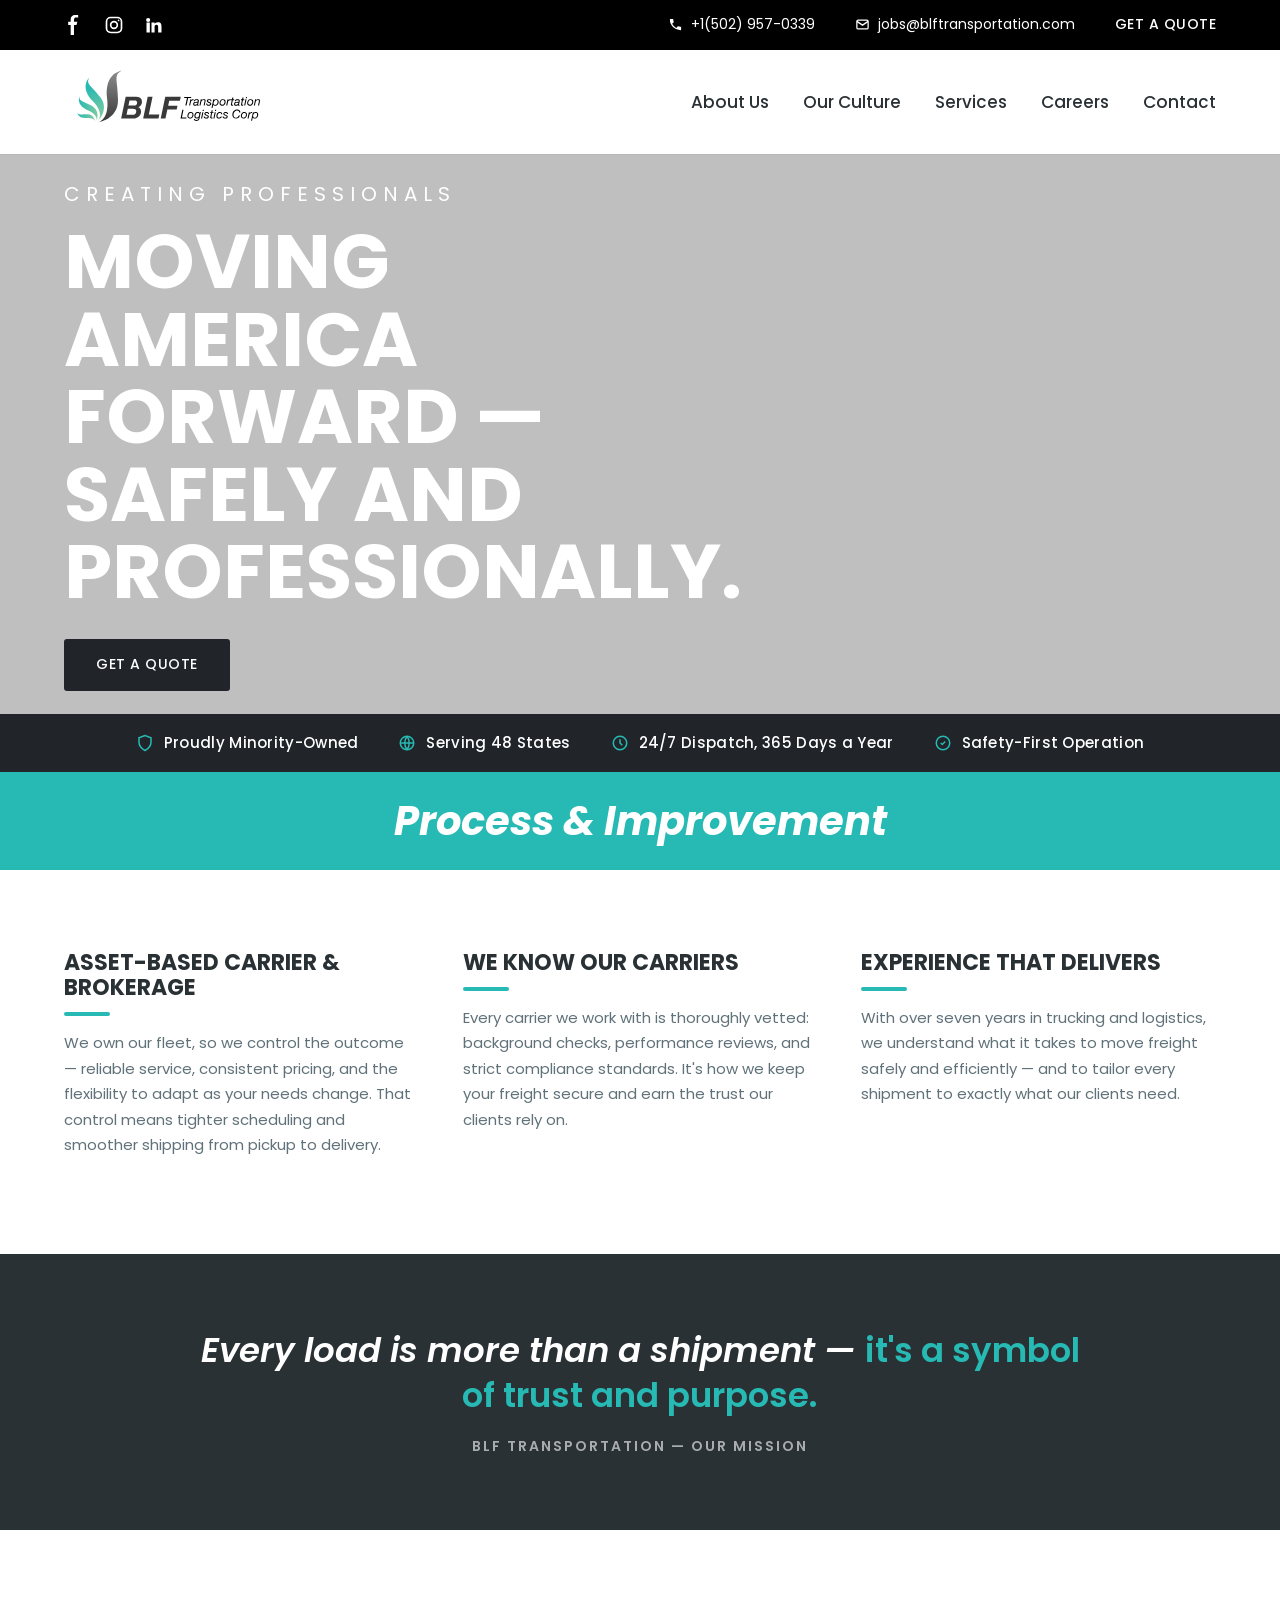
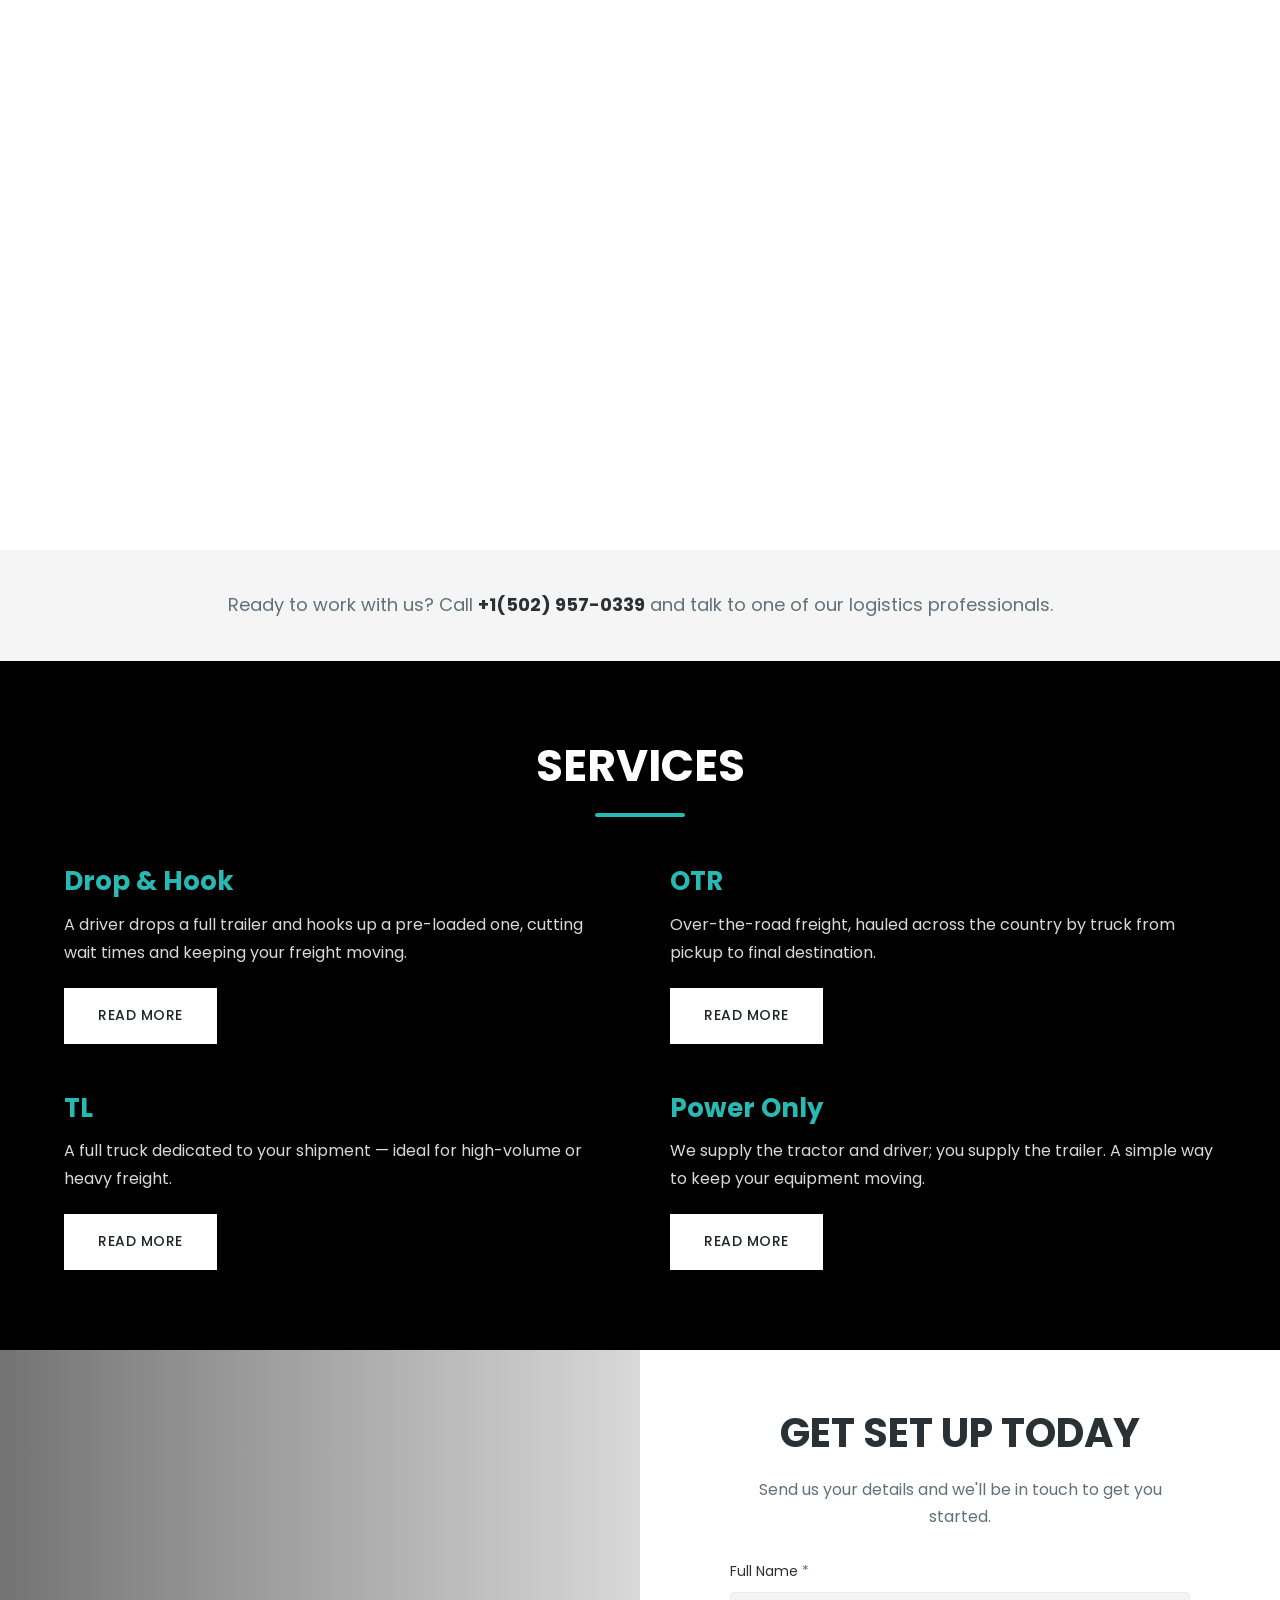
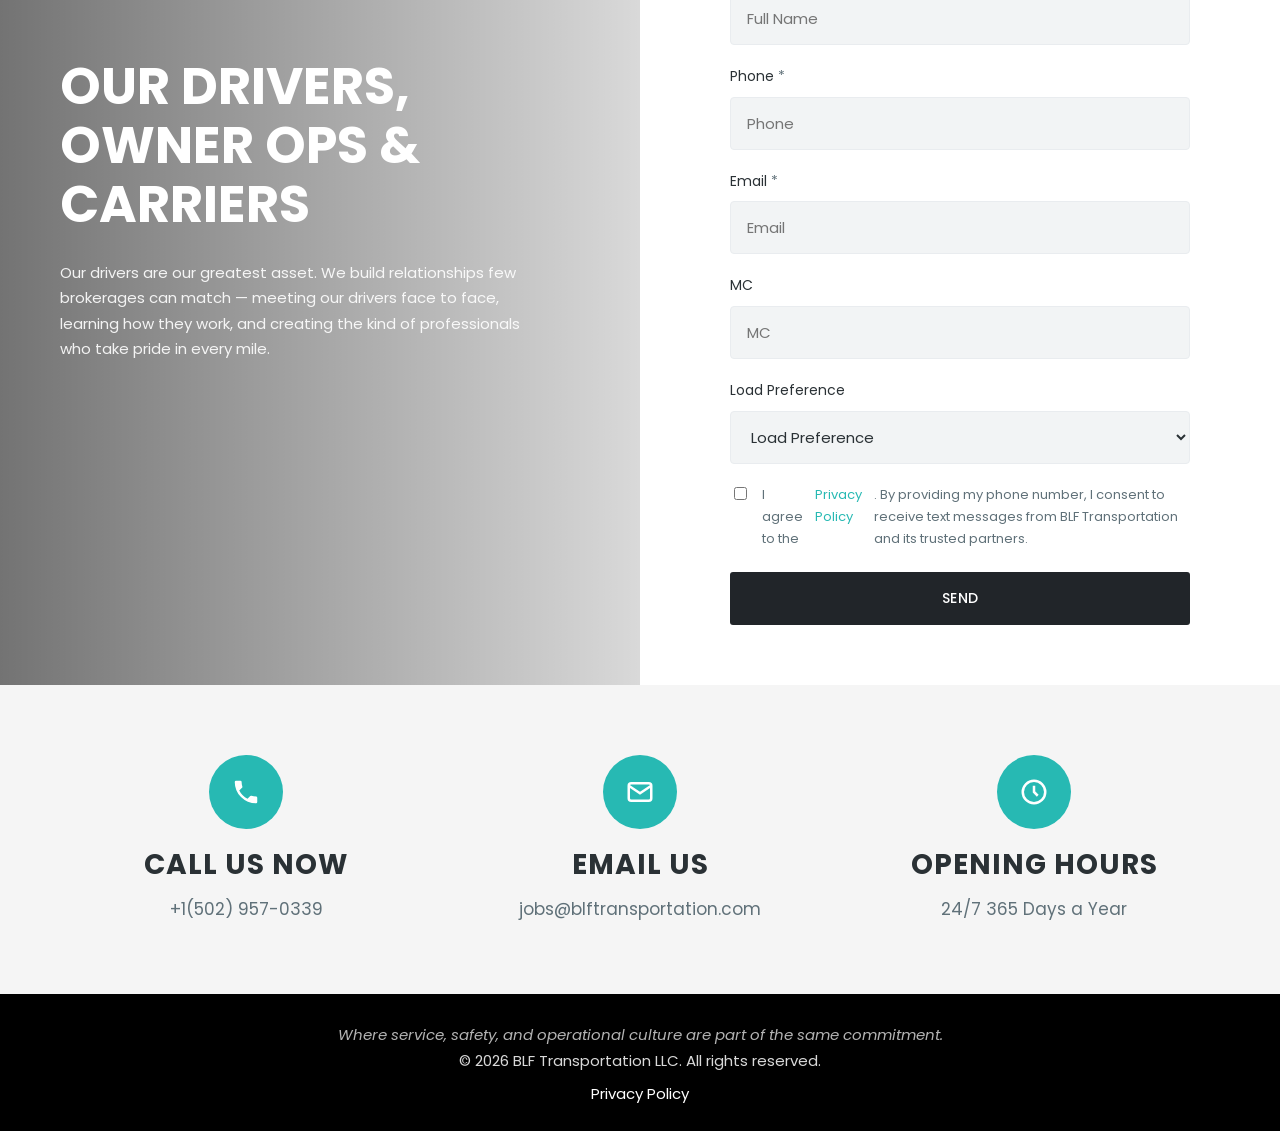
<file: index.html>
<!DOCTYPE html>
<html lang="en">
<head>
  <meta charset="UTF-8">
  <meta name="viewport" content="width=device-width, initial-scale=1.0">
  <title>BLF Transportation | Creating Professionals</title>
  <meta name="description" content="BLF Transportation Logistics Corp — asset-based carrier & brokerage committed to supporting America safely and professionally. 24/7, 365 days a year.">
  <link rel="preconnect" href="https://fonts.googleapis.com">
  <link rel="preconnect" href="https://fonts.gstatic.com" crossorigin>
  <link href="https://fonts.googleapis.com/css2?family=Poppins:ital,wght@0,400;0,500;0,600;0,700;0,800;1,700;1,800&family=Open+Sans:wght@400;500;600&display=swap" rel="stylesheet">
  <link rel="stylesheet" href="css/styles.css?v=3">
</head>
<body data-page="home">
  <div id="site-header"></div>

  <!-- HERO — photo re-hosted from client CDN; drop a local copy in /assets for production -->
  <section class="hero" style="background-image:url('https://images.leadconnectorhq.com/image/f_webp/q_80/r_1200/u_https://assets.cdn.filesafe.space/akLPiKr1YIqw6x20rRi6/media/627c2a4a666f3582ea0e481b.jpeg')">
    <div class="container">
      <div class="hero__inner">
        <span class="hero__eyebrow">Creating Professionals</span>
        <h1 class="hero__title">Moving America forward &mdash; safely and professionally.</h1>
        <a href="#quote" class="btn btn--primary">Get a Quote</a>
      </div>
    </div>
  </section>

  <!-- TRUST STRIP -->
  <div class="trust-strip">
    <div class="container">
      <span><svg viewBox="0 0 24 24" fill="none" stroke="currentColor" stroke-width="2"><path d="M12 2 4 5v6c0 5 3.4 8.6 8 11 4.6-2.4 8-6 8-11V5z"/></svg> Proudly Minority-Owned</span>
      <span><svg viewBox="0 0 24 24" fill="none" stroke="currentColor" stroke-width="2"><path d="M3 12h18M12 3a15 15 0 0 1 0 18M12 3a15 15 0 0 0 0 18"/><circle cx="12" cy="12" r="9"/></svg> Serving 48 States</span>
      <span><svg viewBox="0 0 24 24" fill="none" stroke="currentColor" stroke-width="2"><circle cx="12" cy="12" r="9"/><path d="M12 7v5l3 3"/></svg> 24/7 Dispatch, 365 Days a Year</span>
      <span><svg viewBox="0 0 24 24" fill="none" stroke="currentColor" stroke-width="2"><path d="m9 12 2 2 4-4"/><circle cx="12" cy="12" r="9"/></svg> Safety-First Operation</span>
    </div>
  </div>

  <div class="band"><h2>Process &amp; Improvement</h2></div>

  <section class="section">
    <div class="container">
      <div class="features">
        <div class="feature">
          <h3>Asset-Based Carrier &amp; Brokerage</h3>
          <p>We own our fleet, so we control the outcome &mdash; reliable service, consistent pricing, and the flexibility to adapt as your needs change. That control means tighter scheduling and smoother shipping from pickup to delivery.</p>
        </div>
        <div class="feature">
          <h3>We Know Our Carriers</h3>
          <p>Every carrier we work with is thoroughly vetted: background checks, performance reviews, and strict compliance standards. It's how we keep your freight secure and earn the trust our clients rely on.</p>
        </div>
        <div class="feature">
          <h3>Experience That Delivers</h3>
          <p>With over seven years in trucking and logistics, we understand what it takes to move freight safely and efficiently &mdash; and to tailor every shipment to exactly what our clients need.</p>
        </div>
      </div>
    </div>
  </section>

  <!-- PULL QUOTE -->
  <section class="quote">
    <blockquote>Every load is more than a shipment &mdash; <span>it's a symbol of trust and purpose.</span>
      <cite>BLF Transportation &mdash; Our Mission</cite>
    </blockquote>
  </section>

  <div class="imgband" style="background-image:url('https://images.leadconnectorhq.com/image/f_webp/q_80/r_1200/u_https://assets.cdn.filesafe.space/akLPiKr1YIqw6x20rRi6/media/626ad5af8528ac3718a0c915.jpeg')"></div>

  <div class="callline">
    Ready to work with us? Call <strong>+1(502) 957-0339</strong> and talk to one of our logistics professionals.
  </div>

  <section class="section section--dark">
    <div class="container">
      <div class="section-title"><h2>Services</h2><div class="rule"></div></div>
      <div class="svc-grid">
        <div class="svc"><h3>Drop &amp; Hook</h3><p>A driver drops a full trailer and hooks up a pre-loaded one, cutting wait times and keeping your freight moving.</p><a href="services.html" class="btn btn--light">Read More</a></div>
        <div class="svc"><h3>OTR</h3><p>Over-the-road freight, hauled across the country by truck from pickup to final destination.</p><a href="services.html" class="btn btn--light">Read More</a></div>
        <div class="svc"><h3>TL</h3><p>A full truck dedicated to your shipment &mdash; ideal for high-volume or heavy freight.</p><a href="services.html" class="btn btn--light">Read More</a></div>
        <div class="svc"><h3>Power Only</h3><p>We supply the tractor and driver; you supply the trailer. A simple way to keep your equipment moving.</p><a href="services.html" class="btn btn--light">Read More</a></div>
      </div>
    </div>
  </section>

  <section class="split" id="quote">
    <div class="split__media" style="background-image:url('https://images.leadconnectorhq.com/image/f_webp/q_80/r_1200/u_https://assets.cdn.filesafe.space/akLPiKr1YIqw6x20rRi6/media/626ad5af8528ac3718a0c915.jpeg')">
      <div class="split__media-inner">
        <h2>Our Drivers, Owner Ops &amp; Carriers</h2>
        <p>Our drivers are our greatest asset. We build relationships few brokerages can match &mdash; meeting our drivers face to face, learning how they work, and creating the kind of professionals who take pride in every mile.</p>
      </div>
    </div>
    <div class="split__form">
      <div class="split__form-inner form-card">
        <h2>Get Set Up Today</h2>
        <p>Send us your details and we'll be in touch to get you started.</p>
        <form data-blf-form>
          <div class="field"><label>Full Name <span class="req">*</span></label><input type="text" name="full_name" placeholder="Full Name" required></div>
          <div class="field"><label>Phone <span class="req">*</span></label><input type="tel" name="phone" placeholder="Phone" required></div>
          <div class="field"><label>Email <span class="req">*</span></label><input type="email" name="email" placeholder="Email" required></div>
          <div class="field"><label>MC</label><input type="text" name="mc" placeholder="MC"></div>
          <div class="field"><label>Load Preference</label>
            <select name="load_preference"><option value="">Load Preference</option><option>Dry Van</option><option>Reefer</option><option>Flatbed</option><option>Power Only</option></select>
          </div>
          <label class="consent"><input type="checkbox" required> I agree to the <a href="privacy-policy.html">Privacy Policy</a>. By providing my phone number, I consent to receive text messages from BLF Transportation and its trusted partners.</label>
          <button type="submit" class="btn btn--primary btn--block">Send</button>
        </form>
      </div>
    </div>
  </section>

  <div id="site-footer"></div>
  <script src="js/site.js?v=3"></script>
</body>
</html>
</file>
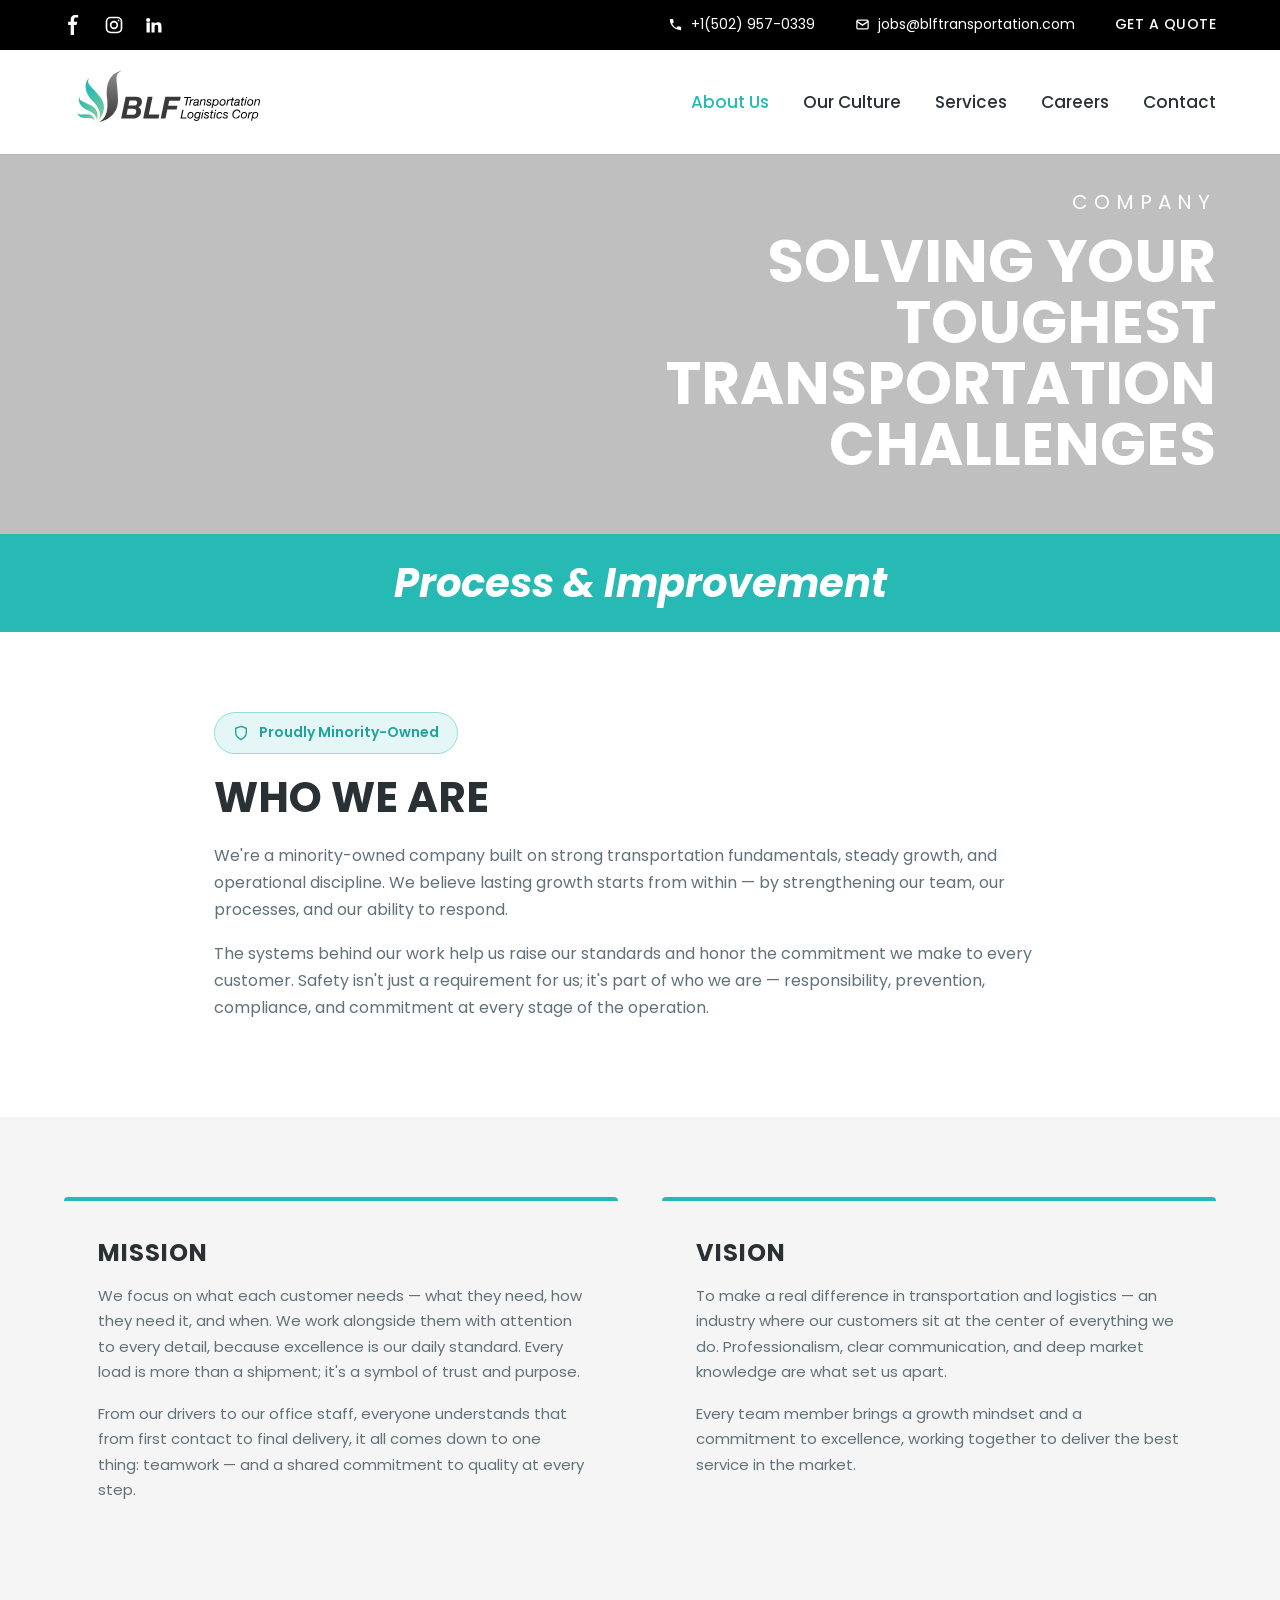
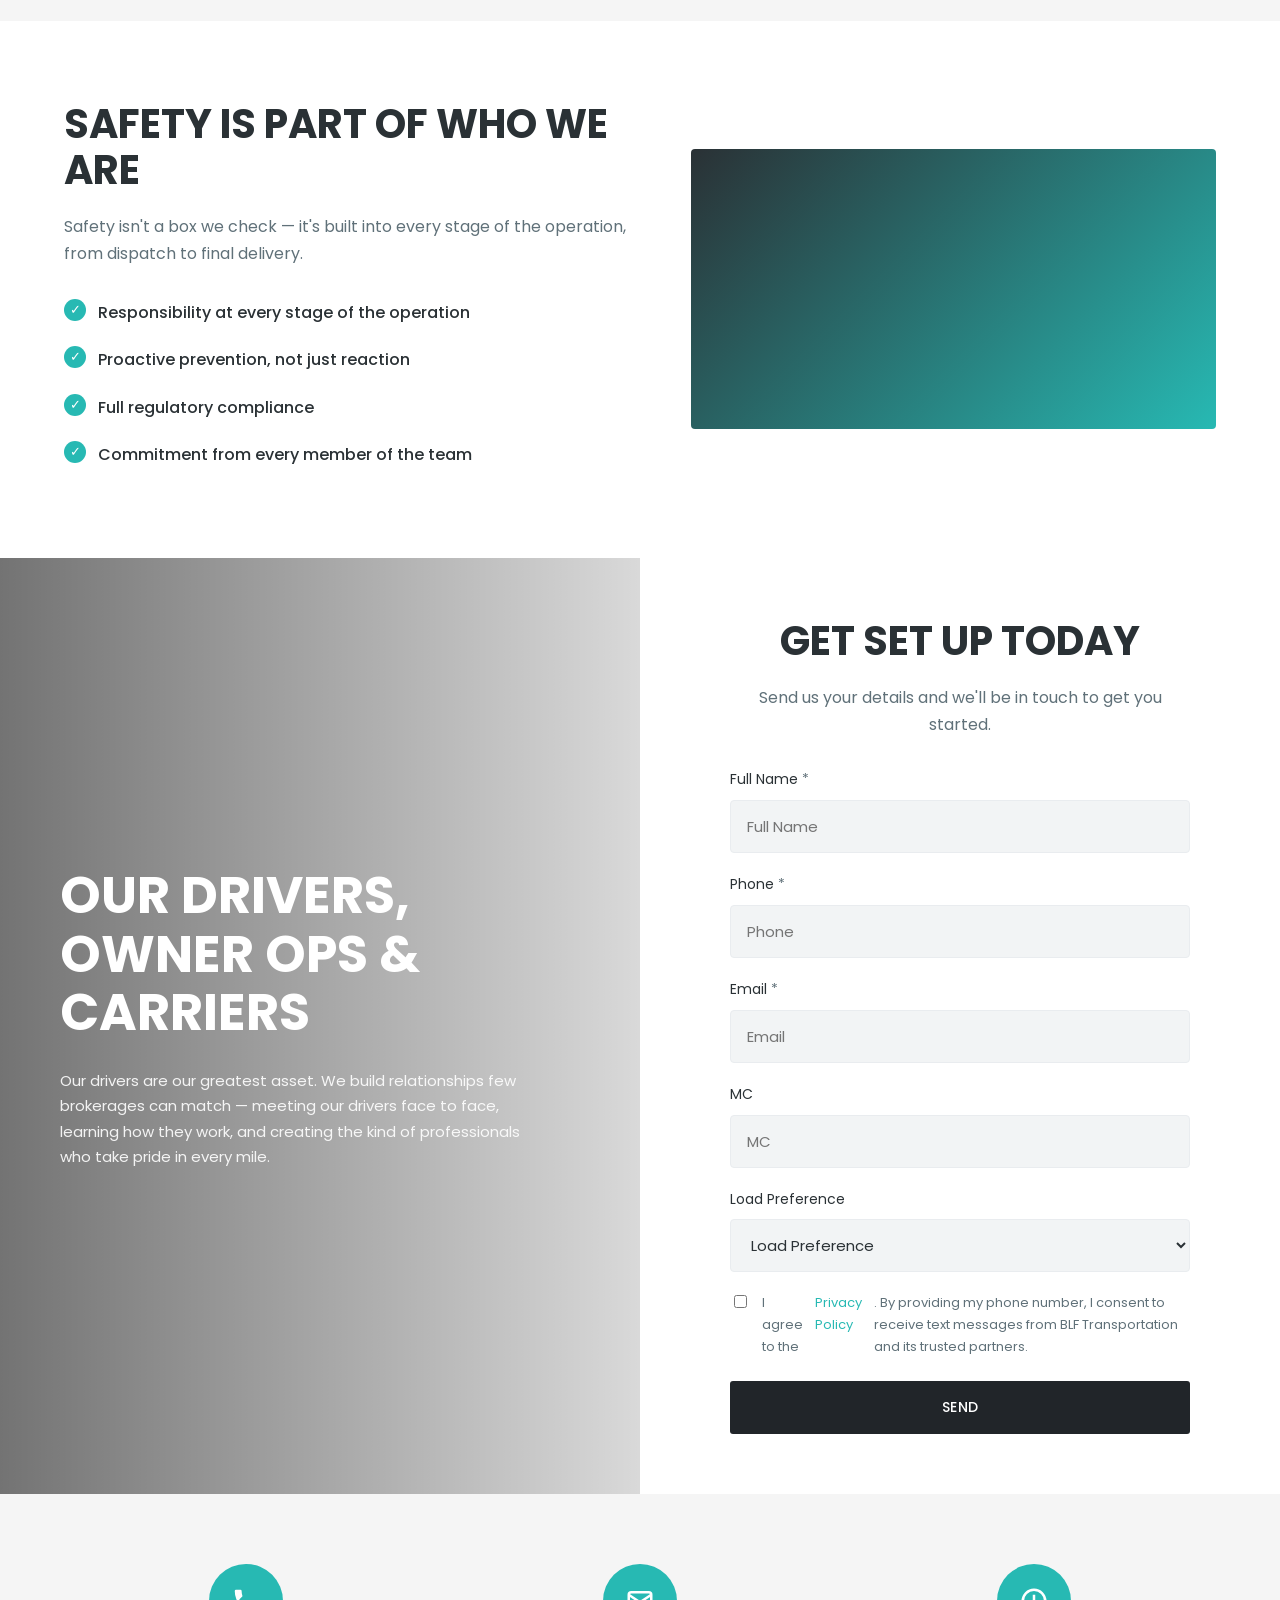
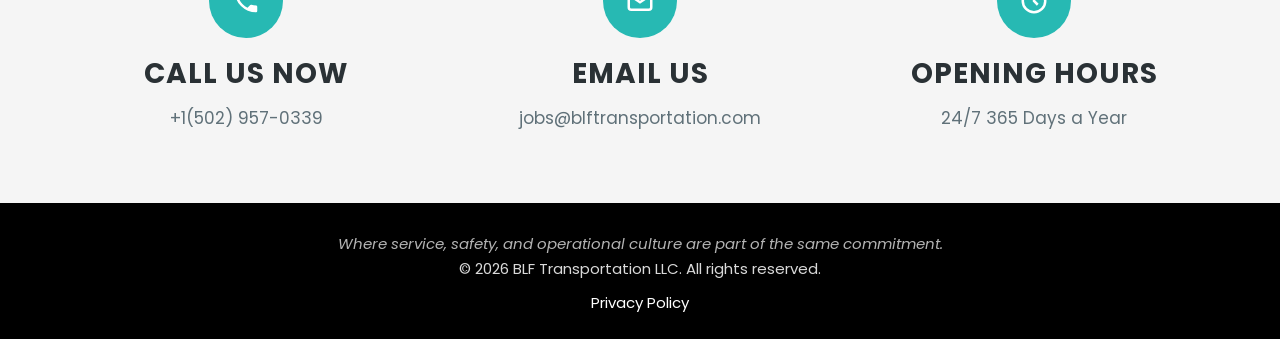
<file: about-us.html>
<!DOCTYPE html>
<html lang="en">
<head>
  <meta charset="UTF-8">
  <meta name="viewport" content="width=device-width, initial-scale=1.0">
  <title>About Us | BLF Transportation</title>
  <meta name="description" content="BLF Transportation Logistics Corp — established 2017 in Louisville, KY. Asset-based carrier serving 48 states with 25 power units and 60+ trailers.">
  <link rel="preconnect" href="https://fonts.googleapis.com">
  <link rel="preconnect" href="https://fonts.gstatic.com" crossorigin>
  <link href="https://fonts.googleapis.com/css2?family=Poppins:ital,wght@0,400;0,500;0,600;0,700;0,800;1,700;1,800&family=Open+Sans:wght@400;500;600&display=swap" rel="stylesheet">
  <link rel="stylesheet" href="css/styles.css?v=3">
</head>
<body data-page="about">
  <div id="site-header"></div>

  <section class="hero hero--sm hero--right" style="background-image:url('https://images.leadconnectorhq.com/image/f_webp/q_80/r_1200/u_https://assets.cdn.filesafe.space/akLPiKr1YIqw6x20rRi6/media/626ad5af8528ac3718a0c915.jpeg')">
    <div class="container"><div class="hero__inner">
      <span class="hero__eyebrow">Company</span>
      <h1 class="hero__title">Solving your toughest transportation challenges</h1>
    </div></div>
  </section>

  <div class="band"><h2>Process &amp; Improvement</h2></div>

  <!-- WHO WE ARE -->
  <section class="section">
    <div class="container" style="max-width:900px">
      <span class="badge"><svg viewBox="0 0 24 24" fill="none" stroke="currentColor" stroke-width="2"><path d="M12 2 4 5v6c0 5 3.4 8.6 8 11 4.6-2.4 8-6 8-11V5z"/></svg> Proudly Minority-Owned</span>
      <h2 style="text-transform:uppercase;font-weight:700;font-size:clamp(28px,3.5vw,42px);margin-bottom:20px">Who We Are</h2>
      <p>We're a minority-owned company built on strong transportation fundamentals, steady growth, and operational discipline. We believe lasting growth starts from within &mdash; by strengthening our team, our processes, and our ability to respond.</p>
      <p>The systems behind our work help us raise our standards and honor the commitment we make to every customer. Safety isn't just a requirement for us; it's part of who we are &mdash; responsibility, prevention, compliance, and commitment at every stage of the operation.</p>
    </div>
  </section>

  <!-- MISSION & VISION -->
  <section class="section section--grey">
    <div class="container">
      <div class="mv-grid">
        <div class="mv">
          <h3>Mission</h3>
          <p>We focus on what each customer needs &mdash; what they need, how they need it, and when. We work alongside them with attention to every detail, because excellence is our daily standard. Every load is more than a shipment; it's a symbol of trust and purpose.</p>
          <p>From our drivers to our office staff, everyone understands that from first contact to final delivery, it all comes down to one thing: teamwork &mdash; and a shared commitment to quality at every step.</p>
        </div>
        <div class="mv">
          <h3>Vision</h3>
          <p>To make a real difference in transportation and logistics &mdash; an industry where our customers sit at the center of everything we do. Professionalism, clear communication, and deep market knowledge are what set us apart.</p>
          <p>Every team member brings a growth mindset and a commitment to excellence, working together to deliver the best service in the market.</p>
        </div>
      </div>
    </div>
  </section>

  <!-- SAFETY CALLOUT -->
  <section class="section">
    <div class="container">
      <div class="safety">
        <div>
          <h2>Safety is part of who we are</h2>
          <p>Safety isn't a box we check &mdash; it's built into every stage of the operation, from dispatch to final delivery.</p>
          <ul class="safety__points">
            <li>Responsibility at every stage of the operation</li>
            <li>Proactive prevention, not just reaction</li>
            <li>Full regulatory compliance</li>
            <li>Commitment from every member of the team</li>
          </ul>
        </div>
        <div style="background:linear-gradient(135deg,#2A3135,#27b9b3);border-radius:4px;min-height:280px"></div>
      </div>
    </div>
  </section>

  <section class="split" id="quote">
    <div class="split__media" style="background-image:url('https://images.leadconnectorhq.com/image/f_webp/q_80/r_1200/u_https://assets.cdn.filesafe.space/akLPiKr1YIqw6x20rRi6/media/626ad5af8528ac3718a0c915.jpeg')">
      <div class="split__media-inner">
        <h2>Our Drivers, Owner Ops &amp; Carriers</h2>
        <p>Our drivers are our greatest asset. We build relationships few brokerages can match &mdash; meeting our drivers face to face, learning how they work, and creating the kind of professionals who take pride in every mile.</p>
      </div>
    </div>
    <div class="split__form">
      <div class="split__form-inner form-card">
        <h2>Get Set Up Today</h2>
        <p>Send us your details and we'll be in touch to get you started.</p>
        <form data-blf-form>
          <div class="field"><label>Full Name <span class="req">*</span></label><input type="text" name="full_name" placeholder="Full Name" required></div>
          <div class="field"><label>Phone <span class="req">*</span></label><input type="tel" name="phone" placeholder="Phone" required></div>
          <div class="field"><label>Email <span class="req">*</span></label><input type="email" name="email" placeholder="Email" required></div>
          <div class="field"><label>MC</label><input type="text" name="mc" placeholder="MC"></div>
          <div class="field"><label>Load Preference</label>
            <select name="load_preference"><option value="">Load Preference</option><option>Dry Van</option><option>Reefer</option><option>Flatbed</option><option>Power Only</option></select>
          </div>
          <label class="consent"><input type="checkbox" required> I agree to the <a href="privacy-policy.html">Privacy Policy</a>. By providing my phone number, I consent to receive text messages from BLF Transportation and its trusted partners.</label>
          <button type="submit" class="btn btn--primary btn--block">Send</button>
        </form>
      </div>
    </div>
  </section>

  <div id="site-footer"></div>
  <script src="js/site.js?v=3"></script>
</body>
</html>
</file>
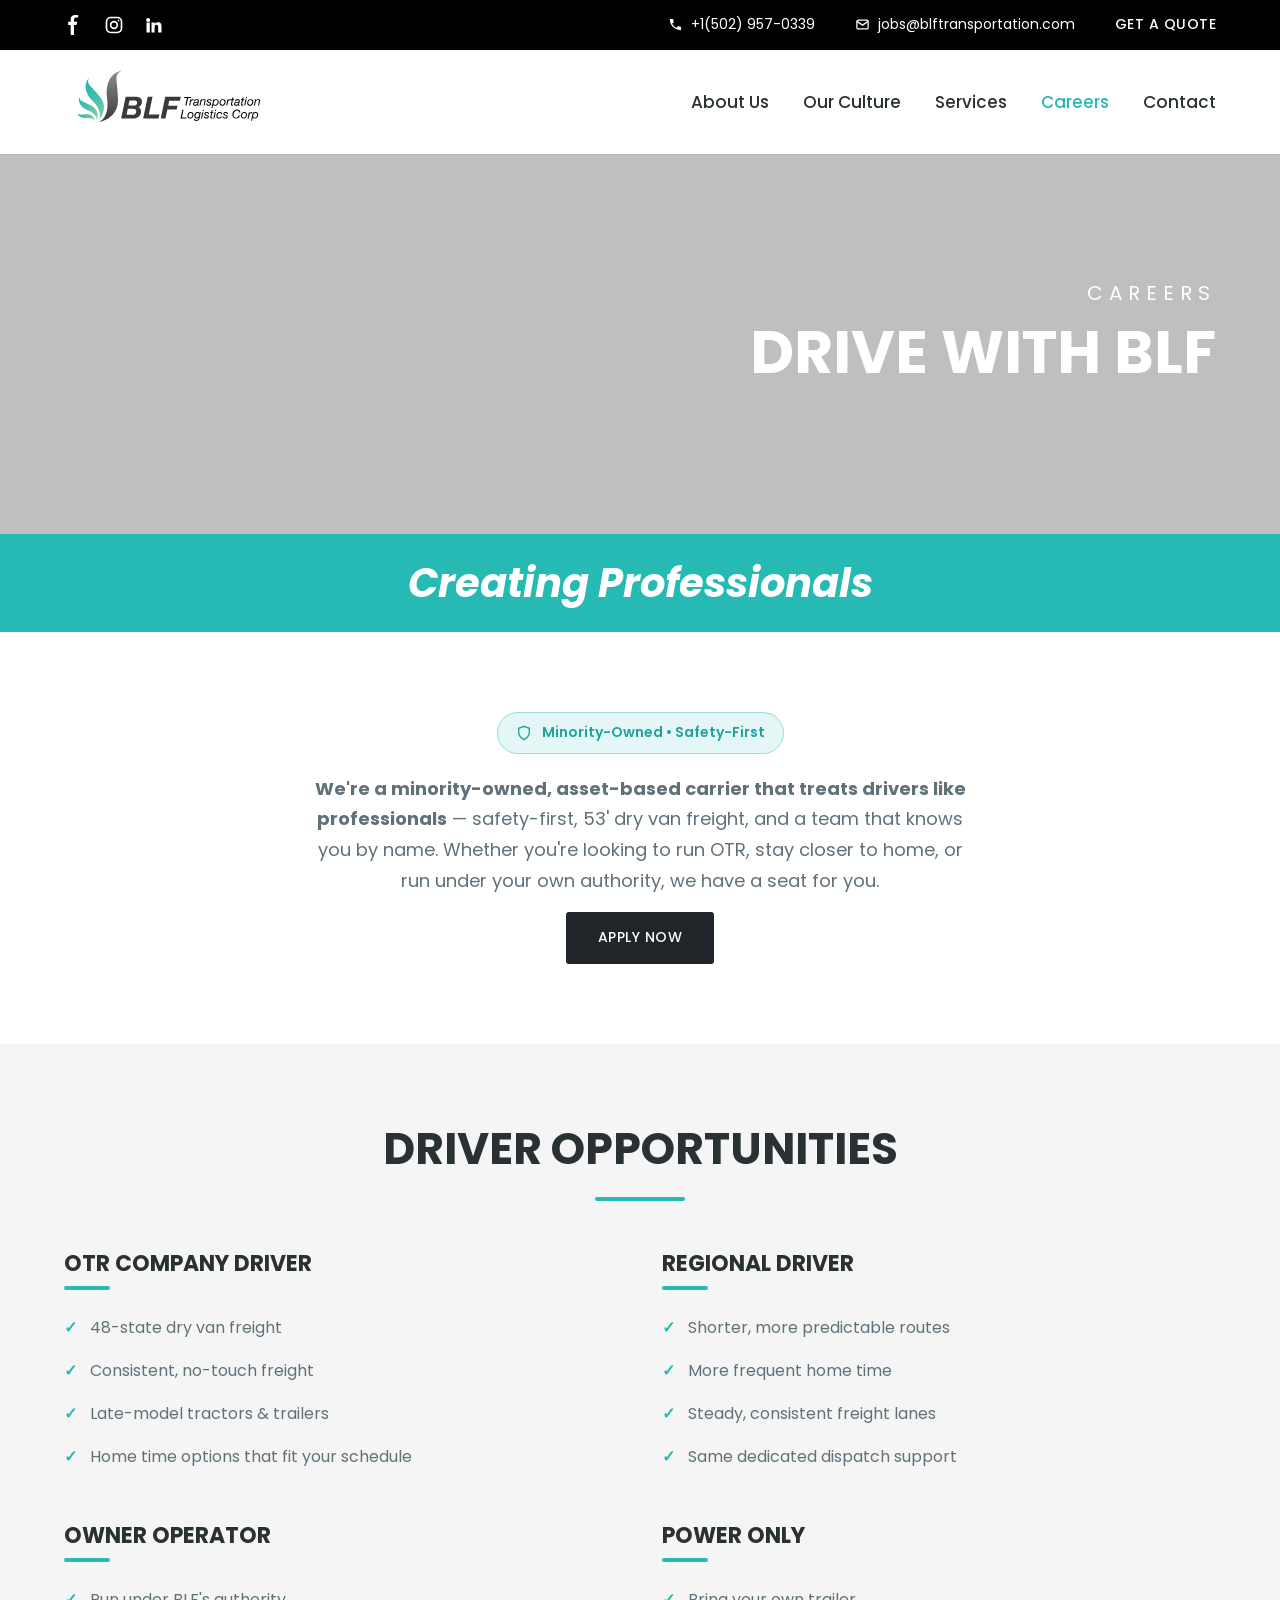
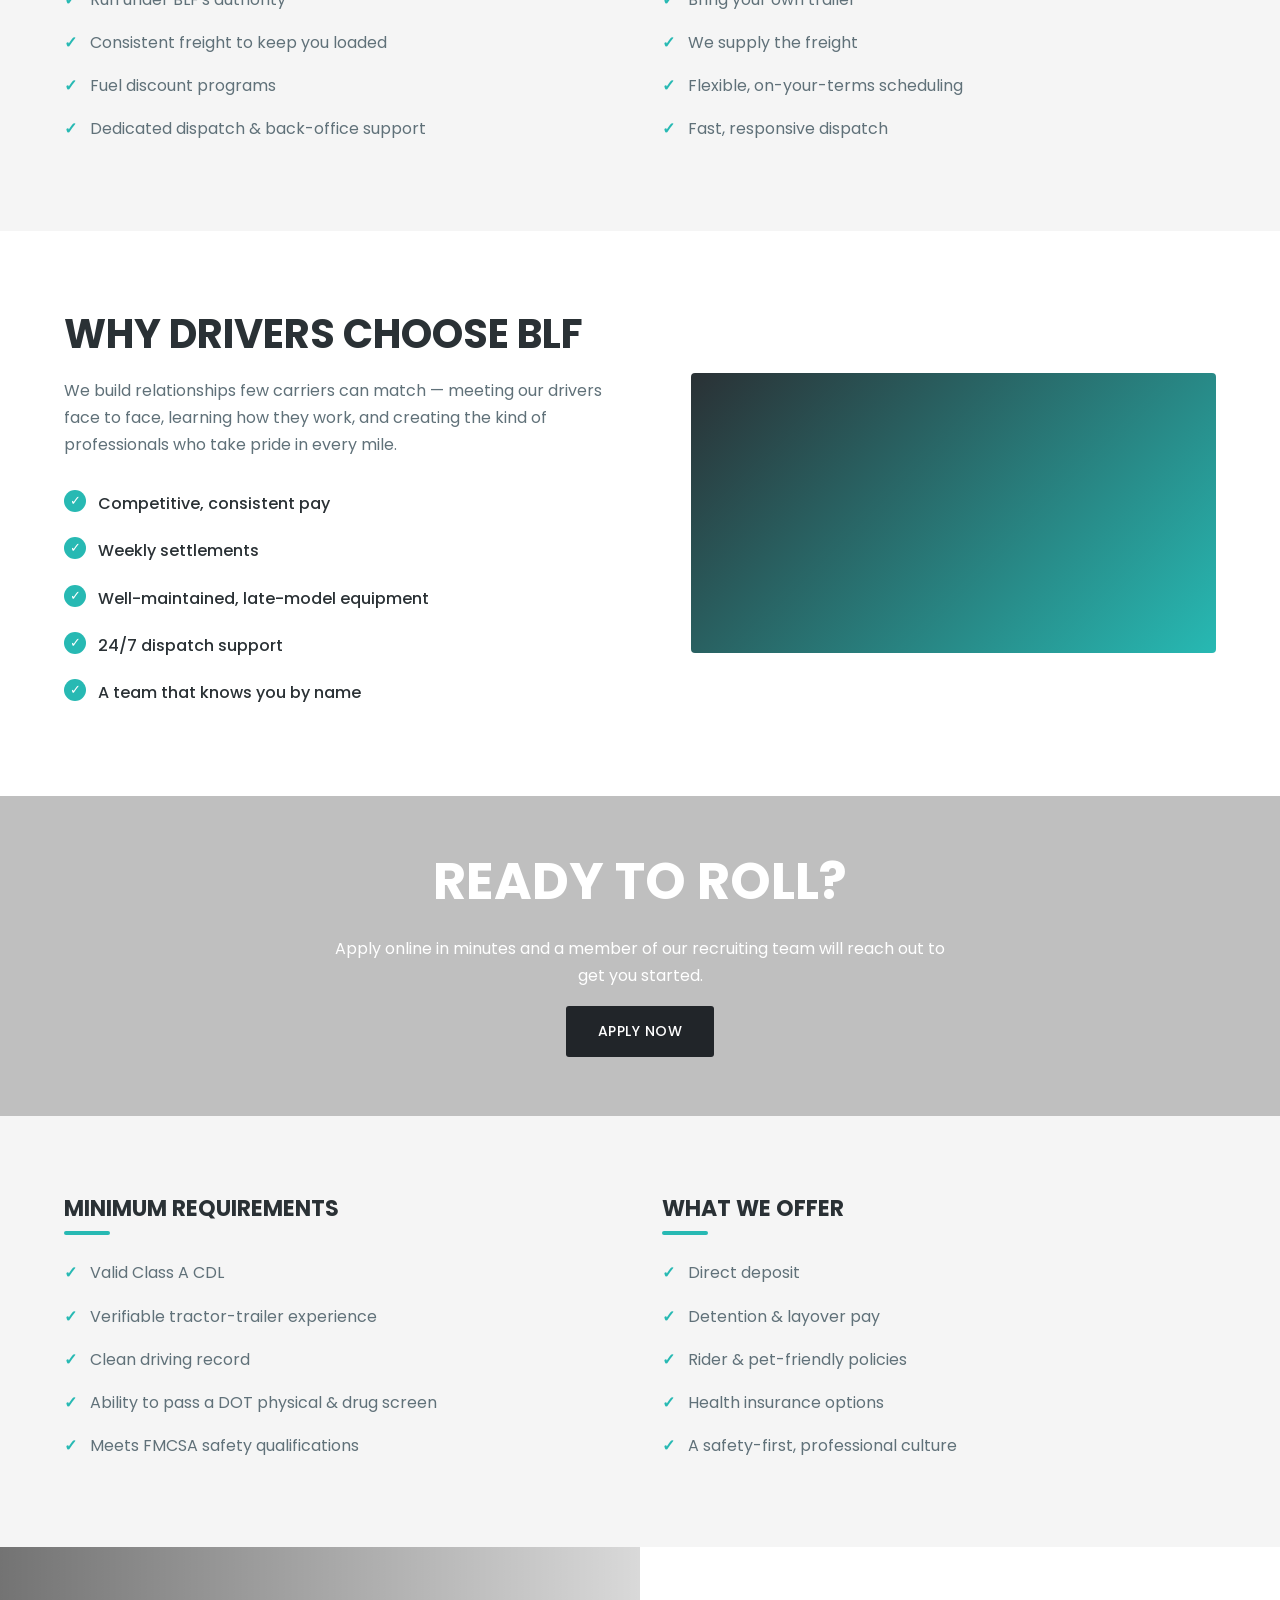
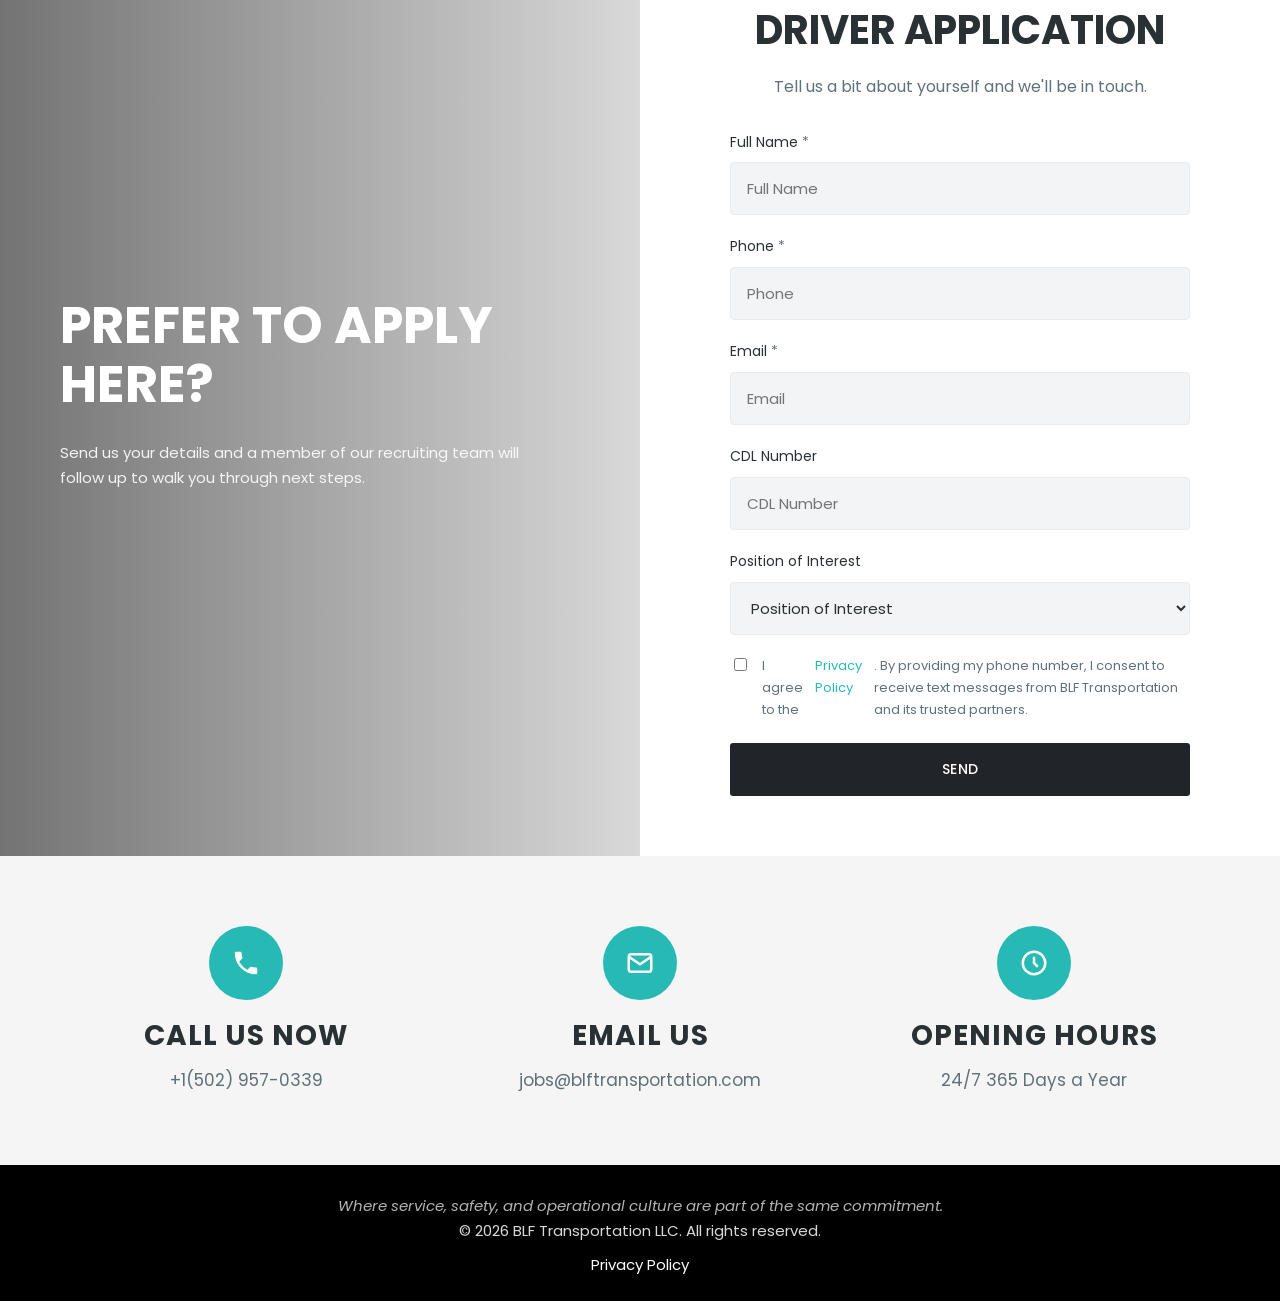
<file: careers.html>
<!DOCTYPE html>
<html lang="en">
<head>
  <meta charset="UTF-8">
  <meta name="viewport" content="width=device-width, initial-scale=1.0">
  <title>Careers | BLF Transportation</title>
  <meta name="description" content="Drive for BLF Transportation — a minority-owned, safety-first carrier hiring OTR, regional, owner operator and power only drivers. Apply now.">
  <link rel="preconnect" href="https://fonts.googleapis.com">
  <link rel="preconnect" href="https://fonts.gstatic.com" crossorigin>
  <link href="https://fonts.googleapis.com/css2?family=Poppins:ital,wght@0,400;0,500;0,600;0,700;0,800;1,700;1,800&family=Open+Sans:wght@400;500;600&display=swap" rel="stylesheet">
  <link rel="stylesheet" href="css/styles.css?v=3">
</head>
<body data-page="careers">
  <div id="site-header"></div>

  <section class="hero hero--sm hero--right" style="background-image:url('https://images.leadconnectorhq.com/image/f_webp/q_80/r_1200/u_https://assets.cdn.filesafe.space/akLPiKr1YIqw6x20rRi6/media/627c2a4a666f3582ea0e481b.jpeg')">
    <div class="container"><div class="hero__inner">
      <span class="hero__eyebrow">Careers</span>
      <h1 class="hero__title">Drive With BLF</h1>
    </div></div>
  </section>

  <div class="band"><h2>Creating Professionals</h2></div>

  <!-- INTRO -->
  <section class="section">
    <div class="container text-center" style="max-width:720px">
      <span class="badge"><svg viewBox="0 0 24 24" fill="none" stroke="currentColor" stroke-width="2"><path d="M12 2 4 5v6c0 5 3.4 8.6 8 11 4.6-2.4 8-6 8-11V5z"/></svg> Minority-Owned &bull; Safety-First</span>
      <p style="font-size:18px"><strong>We're a minority-owned, asset-based carrier that treats drivers like professionals</strong> &mdash; safety-first, 53' dry van freight, and a team that knows you by name. Whether you're looking to run OTR, stay closer to home, or run under your own authority, we have a seat for you.</p>
      <a href="https://intelliapp.driverapponline.com/c/blftransportation" target="_blank" rel="noopener" class="btn btn--primary">Apply Now</a>
    </div>
  </section>

  <!-- OPPORTUNITIES -->
  <section class="section section--grey">
    <div class="container">
      <div class="section-title"><h2>Driver Opportunities</h2><div class="rule"></div></div>
      <div class="cargo">
        <div>
          <h3>OTR Company Driver</h3>
          <ul>
            <li>48-state dry van freight</li>
            <li>Consistent, no-touch freight</li>
            <li>Late-model tractors &amp; trailers</li>
            <li>Home time options that fit your schedule</li>
          </ul>
        </div>
        <div>
          <h3>Regional Driver</h3>
          <ul>
            <li>Shorter, more predictable routes</li>
            <li>More frequent home time</li>
            <li>Steady, consistent freight lanes</li>
            <li>Same dedicated dispatch support</li>
          </ul>
        </div>
        <div>
          <h3>Owner Operator</h3>
          <ul>
            <li>Run under BLF's authority</li>
            <li>Consistent freight to keep you loaded</li>
            <li>Fuel discount programs</li>
            <li>Dedicated dispatch &amp; back-office support</li>
          </ul>
        </div>
        <div>
          <h3>Power Only</h3>
          <ul>
            <li>Bring your own trailer</li>
            <li>We supply the freight</li>
            <li>Flexible, on-your-terms scheduling</li>
            <li>Fast, responsive dispatch</li>
          </ul>
        </div>
      </div>
    </div>
  </section>

  <!-- WHY DRIVE WITH US -->
  <section class="section">
    <div class="container">
      <div class="safety">
        <div>
          <h2>Why Drivers Choose BLF</h2>
          <p>We build relationships few carriers can match &mdash; meeting our drivers face to face, learning how they work, and creating the kind of professionals who take pride in every mile.</p>
          <ul class="safety__points">
            <li>Competitive, consistent pay</li>
            <li>Weekly settlements</li>
            <li>Well-maintained, late-model equipment</li>
            <li>24/7 dispatch support</li>
            <li>A team that knows you by name</li>
          </ul>
        </div>
        <div style="background:linear-gradient(135deg,#2A3135,#27b9b3);border-radius:4px;min-height:280px"></div>
      </div>
    </div>
  </section>

  <!-- MID-PAGE CTA -->
  <section class="hero hero--sm" style="background-image:url('https://images.leadconnectorhq.com/image/f_webp/q_80/r_1200/u_https://assets.cdn.filesafe.space/akLPiKr1YIqw6x20rRi6/media/626ad5af8528ac3718a0c915.jpeg');min-height:320px">
    <div class="container text-center" style="width:100%">
      <div style="max-width:640px;margin:0 auto">
        <h2 class="hero__title" style="font-size:clamp(32px,4vw,52px)">Ready to Roll?</h2>
        <p style="color:#fff">Apply online in minutes and a member of our recruiting team will reach out to get you started.</p>
        <a href="https://intelliapp.driverapponline.com/c/blftransportation" target="_blank" rel="noopener" class="btn btn--primary">Apply Now</a>
      </div>
    </div>
  </section>

  <!-- REQUIREMENTS -->
  <section class="section section--grey">
    <div class="container">
      <div class="cargo">
        <div>
          <h3>Minimum Requirements</h3>
          <ul>
            <li>Valid Class A CDL</li>
            <li>Verifiable tractor-trailer experience</li>
            <li>Clean driving record</li>
            <li>Ability to pass a DOT physical &amp; drug screen</li>
            <li>Meets FMCSA safety qualifications</li>
          </ul>
        </div>
        <div>
          <h3>What We Offer</h3>
          <ul>
            <li>Direct deposit</li>
            <li>Detention &amp; layover pay</li>
            <li>Rider &amp; pet-friendly policies</li>
            <li>Health insurance options</li>
            <li>A safety-first, professional culture</li>
          </ul>
        </div>
      </div>
    </div>
  </section>

  <!-- APPLICATION FORM -->
  <section class="split" id="apply">
    <div class="split__media" style="background-image:url('https://images.leadconnectorhq.com/image/f_webp/q_80/r_1200/u_https://assets.cdn.filesafe.space/akLPiKr1YIqw6x20rRi6/media/626ad5af8528ac3718a0c915.jpeg')">
      <div class="split__media-inner">
        <h2>Prefer to Apply Here?</h2>
        <p>Send us your details and a member of our recruiting team will follow up to walk you through next steps.</p>
      </div>
    </div>
    <div class="split__form">
      <div class="split__form-inner form-card">
        <h2>Driver Application</h2>
        <p>Tell us a bit about yourself and we'll be in touch.</p>
        <form data-blf-form>
          <div class="field"><label>Full Name <span class="req">*</span></label><input type="text" name="full_name" placeholder="Full Name" required></div>
          <div class="field"><label>Phone <span class="req">*</span></label><input type="tel" name="phone" placeholder="Phone" required></div>
          <div class="field"><label>Email <span class="req">*</span></label><input type="email" name="email" placeholder="Email" required></div>
          <div class="field"><label>CDL Number</label><input type="text" name="cdl_number" placeholder="CDL Number"></div>
          <div class="field"><label>Position of Interest</label>
            <select name="position"><option value="">Position of Interest</option><option>OTR Company Driver</option><option>Regional Driver</option><option>Owner Operator</option><option>Power Only</option></select>
          </div>
          <label class="consent"><input type="checkbox" required> I agree to the <a href="privacy-policy.html">Privacy Policy</a>. By providing my phone number, I consent to receive text messages from BLF Transportation and its trusted partners.</label>
          <button type="submit" class="btn btn--primary btn--block">Send</button>
        </form>
      </div>
    </div>
  </section>

  <div id="site-footer"></div>
  <script src="js/site.js?v=3"></script>
</body>
</html>
</file>
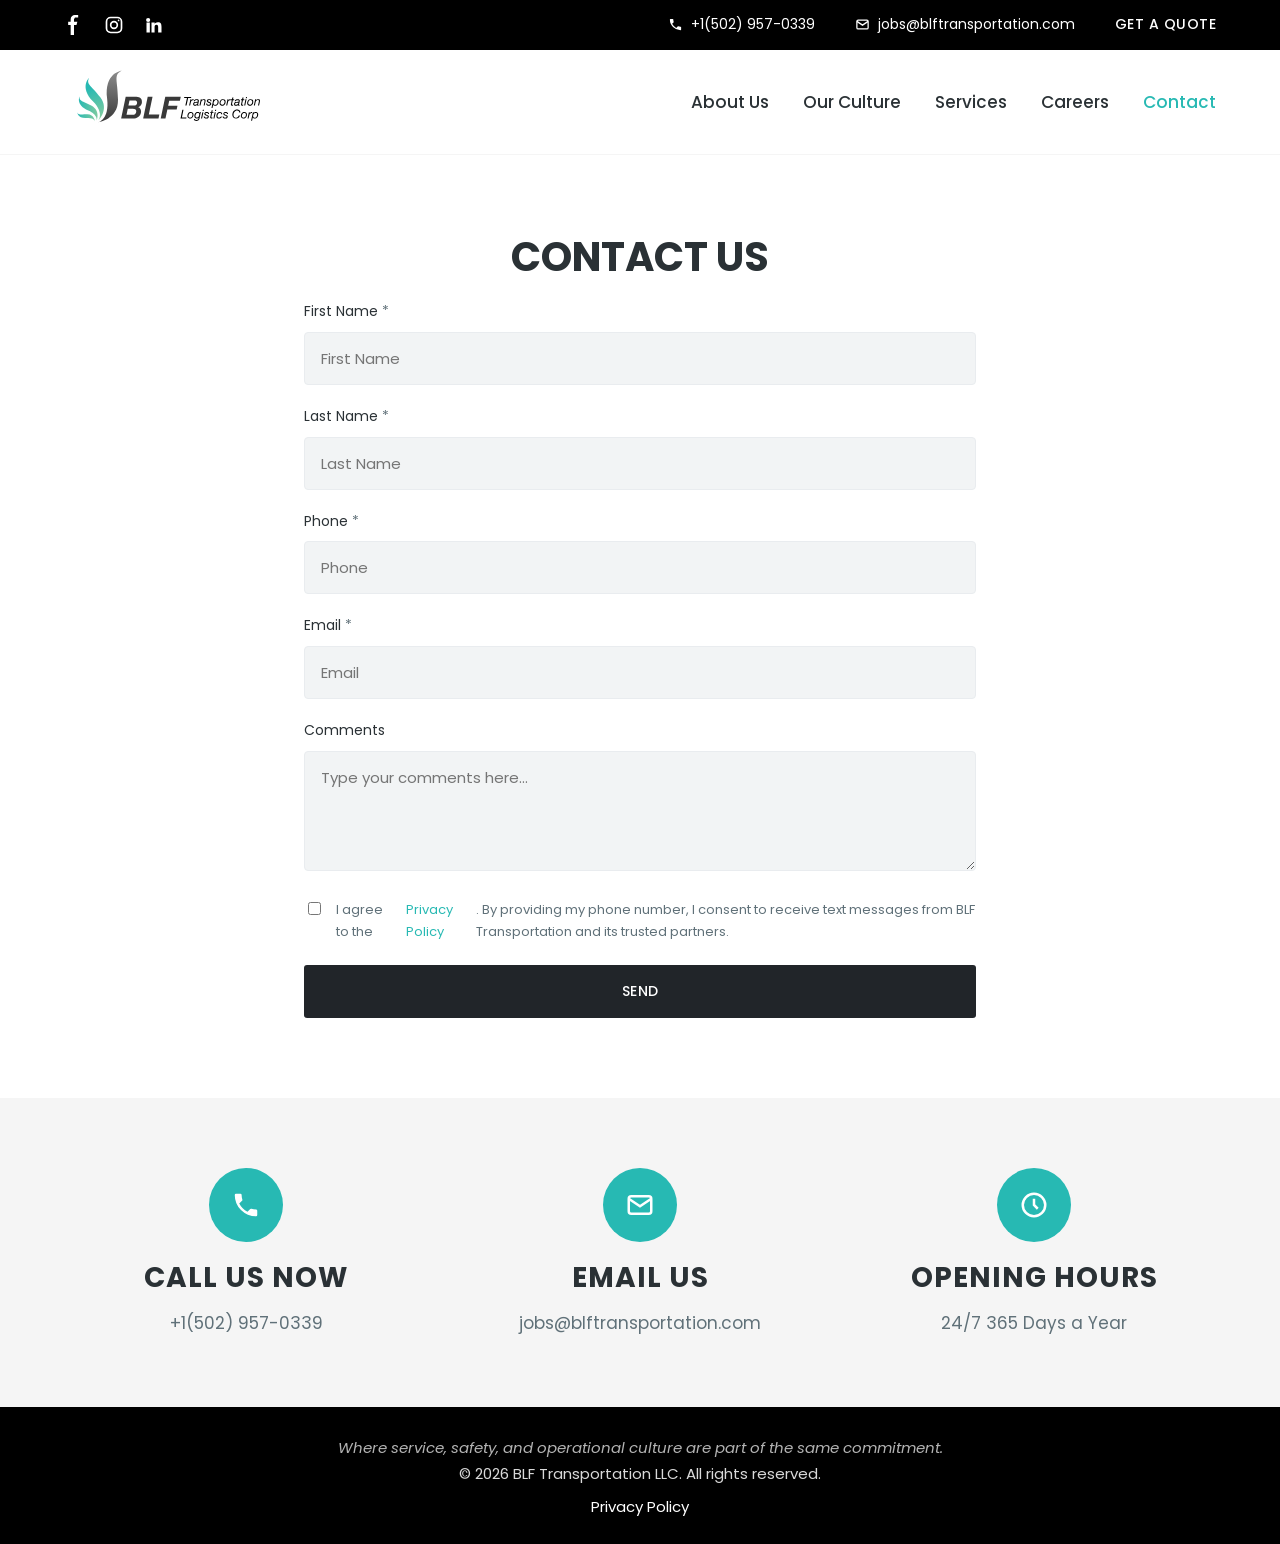
<file: contact.html>
<!DOCTYPE html>
<html lang="en">
<head>
  <meta charset="UTF-8">
  <meta name="viewport" content="width=device-width, initial-scale=1.0">
  <title>Contact Us | BLF Transportation</title>
  <meta name="description" content="Contact BLF Transportation Logistics Corp. Call +1(502) 957-0339 or email jobs@blftransportation.com. Available 24/7, 365 days a year.">
  <link rel="preconnect" href="https://fonts.googleapis.com">
  <link rel="preconnect" href="https://fonts.gstatic.com" crossorigin>
  <link href="https://fonts.googleapis.com/css2?family=Poppins:ital,wght@0,400;0,500;0,600;0,700;0,800;1,700;1,800&family=Open+Sans:wght@400;500;600&display=swap" rel="stylesheet">
  <link rel="stylesheet" href="css/styles.css?v=3">
</head>
<body data-page="contact">
  <div id="site-header"></div>

  <section class="section">
    <div class="container" style="max-width:720px">
      <div class="form-card">
        <h2>Contact Us</h2>
        <form data-blf-form>
          <div class="field"><label>First Name <span class="req">*</span></label><input type="text" name="first_name" placeholder="First Name" required></div>
          <div class="field"><label>Last Name <span class="req">*</span></label><input type="text" name="last_name" placeholder="Last Name" required></div>
          <div class="field"><label>Phone <span class="req">*</span></label><input type="tel" name="phone" placeholder="Phone" required></div>
          <div class="field"><label>Email <span class="req">*</span></label><input type="email" name="email" placeholder="Email" required></div>
          <div class="field"><label>Comments</label><textarea name="comments" placeholder="Type your comments here..."></textarea></div>
          <label class="consent"><input type="checkbox" required> I agree to the <a href="privacy-policy.html">Privacy Policy</a>. By providing my phone number, I consent to receive text messages from BLF Transportation and its trusted partners.</label>
          <button type="submit" class="btn btn--primary btn--block">Send</button>
        </form>
      </div>
    </div>
  </section>

  <div id="site-footer"></div>
  <script src="js/site.js?v=3"></script>
</body>
</html>
</file>
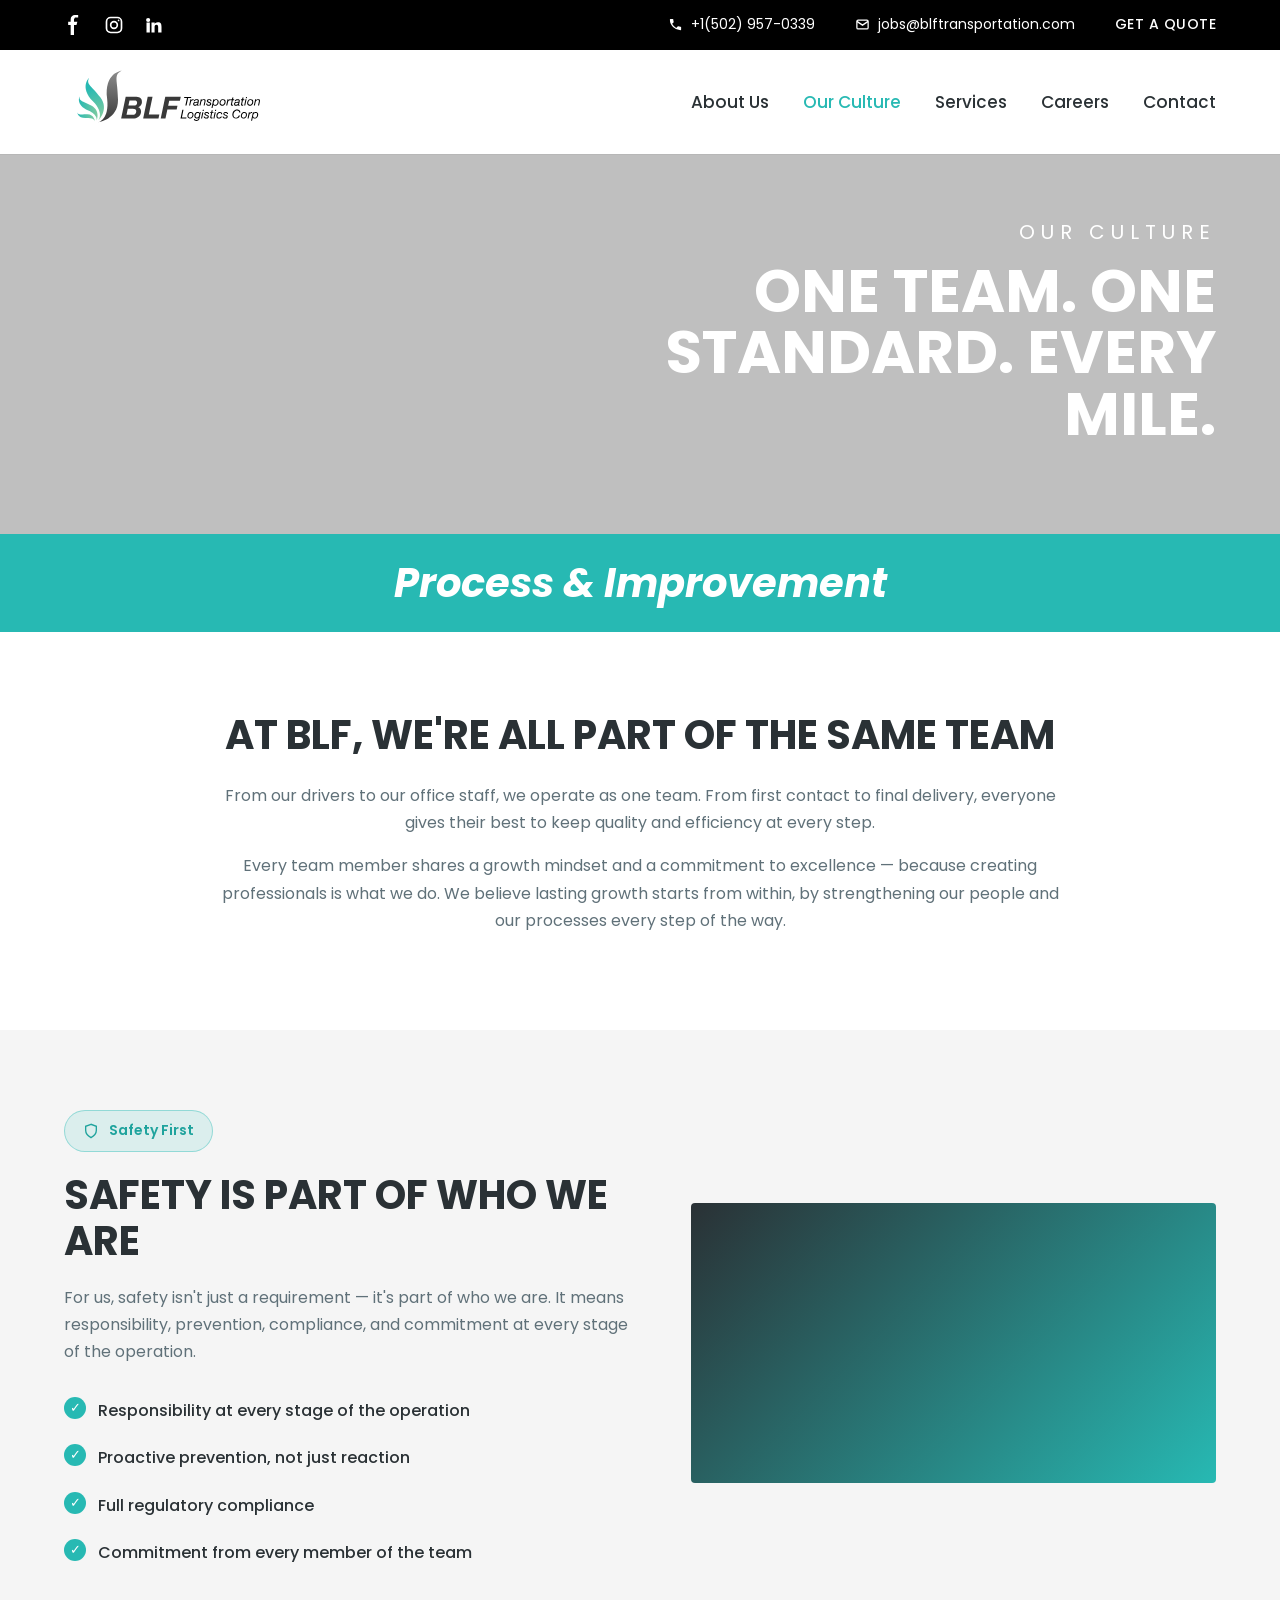
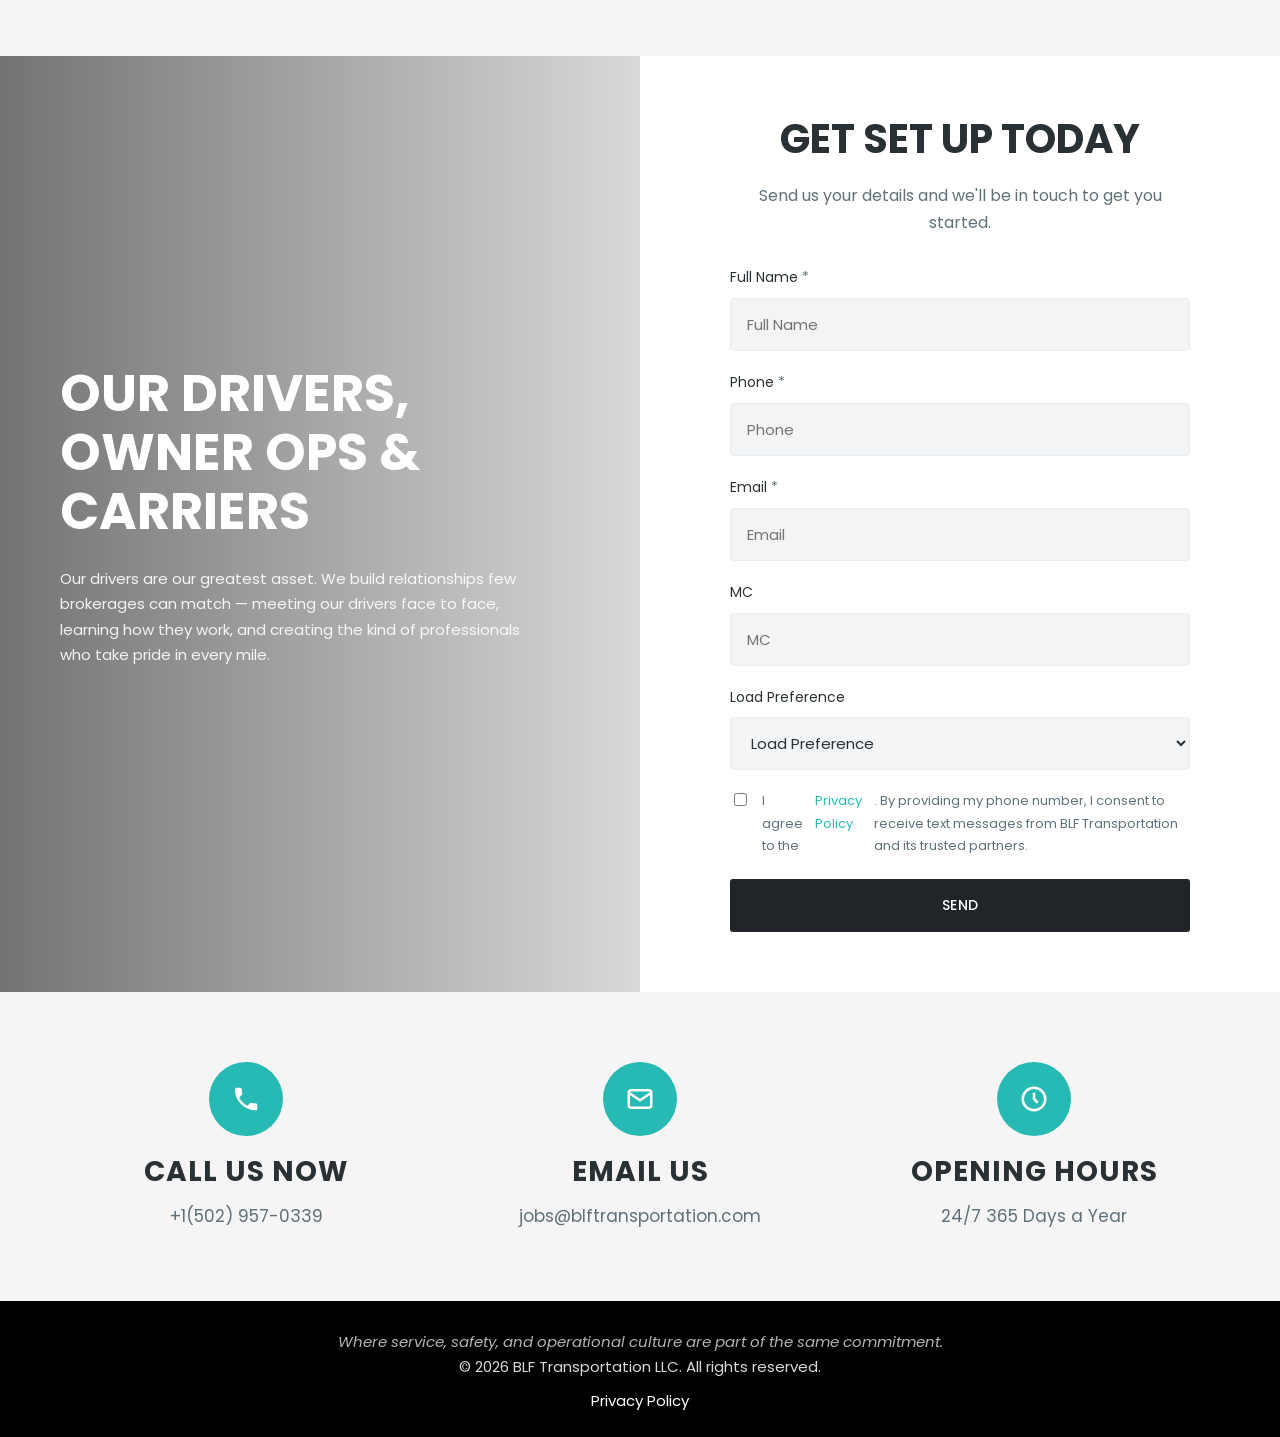
<file: our-culture.html>
<!DOCTYPE html>
<html lang="en">
<head>
  <meta charset="UTF-8">
  <meta name="viewport" content="width=device-width, initial-scale=1.0">
  <title>Our Culture | BLF Transportation</title>
  <meta name="description" content="At BLF Transportation, we're all part of the same team — one crew, one standard, and a safety-first culture built on responsibility and a growth mindset.">
  <link rel="preconnect" href="https://fonts.googleapis.com">
  <link rel="preconnect" href="https://fonts.gstatic.com" crossorigin>
  <link href="https://fonts.googleapis.com/css2?family=Poppins:ital,wght@0,400;0,500;0,600;0,700;0,800;1,700;1,800&family=Open+Sans:wght@400;500;600&display=swap" rel="stylesheet">
  <link rel="stylesheet" href="css/styles.css?v=3">
</head>
<body data-page="culture">
  <div id="site-header"></div>

  <section class="hero hero--sm hero--right" style="background-image:url('https://images.leadconnectorhq.com/image/f_webp/q_80/r_1200/u_https://assets.cdn.filesafe.space/akLPiKr1YIqw6x20rRi6/media/626ad5af8528ac3718a0c915.jpeg')">
    <div class="container"><div class="hero__inner">
      <span class="hero__eyebrow">Our Culture</span>
      <h1 class="hero__title">One team. One standard. Every mile.</h1>
    </div></div>
  </section>

  <div class="band"><h2>Process &amp; Improvement</h2></div>

  <section class="section">
    <div class="container" style="max-width:900px;text-align:center">
      <h2 style="text-transform:uppercase;font-weight:700;font-size:clamp(28px,3.5vw,40px);margin-bottom:24px">At BLF, we're all part of the same team</h2>
      <p>From our drivers to our office staff, we operate as one team. From first contact to final delivery, everyone gives their best to keep quality and efficiency at every step.</p>
      <p>Every team member shares a growth mindset and a commitment to excellence &mdash; because creating professionals is what we do. We believe lasting growth starts from within, by strengthening our people and our processes every step of the way.</p>
    </div>
  </section>

  <!-- SAFETY CULTURE -->
  <section class="section section--grey">
    <div class="container">
      <div class="safety">
        <div>
          <span class="badge"><svg viewBox="0 0 24 24" fill="none" stroke="currentColor" stroke-width="2"><path d="M12 2 4 5v6c0 5 3.4 8.6 8 11 4.6-2.4 8-6 8-11V5z"/></svg> Safety First</span>
          <h2>Safety is part of who we are</h2>
          <p>For us, safety isn't just a requirement &mdash; it's part of who we are. It means responsibility, prevention, compliance, and commitment at every stage of the operation.</p>
          <ul class="safety__points">
            <li>Responsibility at every stage of the operation</li>
            <li>Proactive prevention, not just reaction</li>
            <li>Full regulatory compliance</li>
            <li>Commitment from every member of the team</li>
          </ul>
        </div>
        <div style="background:linear-gradient(135deg,#2A3135,#27b9b3);border-radius:4px;min-height:280px"></div>
      </div>
    </div>
  </section>

  <section class="split" id="quote">
    <div class="split__media" style="background-image:url('https://images.leadconnectorhq.com/image/f_webp/q_80/r_1200/u_https://assets.cdn.filesafe.space/akLPiKr1YIqw6x20rRi6/media/626ad5af8528ac3718a0c915.jpeg')">
      <div class="split__media-inner">
        <h2>Our Drivers, Owner Ops &amp; Carriers</h2>
        <p>Our drivers are our greatest asset. We build relationships few brokerages can match &mdash; meeting our drivers face to face, learning how they work, and creating the kind of professionals who take pride in every mile.</p>
      </div>
    </div>
    <div class="split__form">
      <div class="split__form-inner form-card">
        <h2>Get Set Up Today</h2>
        <p>Send us your details and we'll be in touch to get you started.</p>
        <form data-blf-form>
          <div class="field"><label>Full Name <span class="req">*</span></label><input type="text" name="full_name" placeholder="Full Name" required></div>
          <div class="field"><label>Phone <span class="req">*</span></label><input type="tel" name="phone" placeholder="Phone" required></div>
          <div class="field"><label>Email <span class="req">*</span></label><input type="email" name="email" placeholder="Email" required></div>
          <div class="field"><label>MC</label><input type="text" name="mc" placeholder="MC"></div>
          <div class="field"><label>Load Preference</label>
            <select name="load_preference"><option value="">Load Preference</option><option>Dry Van</option><option>Reefer</option><option>Flatbed</option><option>Power Only</option></select>
          </div>
          <label class="consent"><input type="checkbox" required> I agree to the <a href="privacy-policy.html">Privacy Policy</a>. By providing my phone number, I consent to receive text messages from BLF Transportation and its trusted partners.</label>
          <button type="submit" class="btn btn--primary btn--block">Send</button>
        </form>
      </div>
    </div>
  </section>

  <div id="site-footer"></div>
  <script src="js/site.js?v=3"></script>
</body>
</html>
</file>
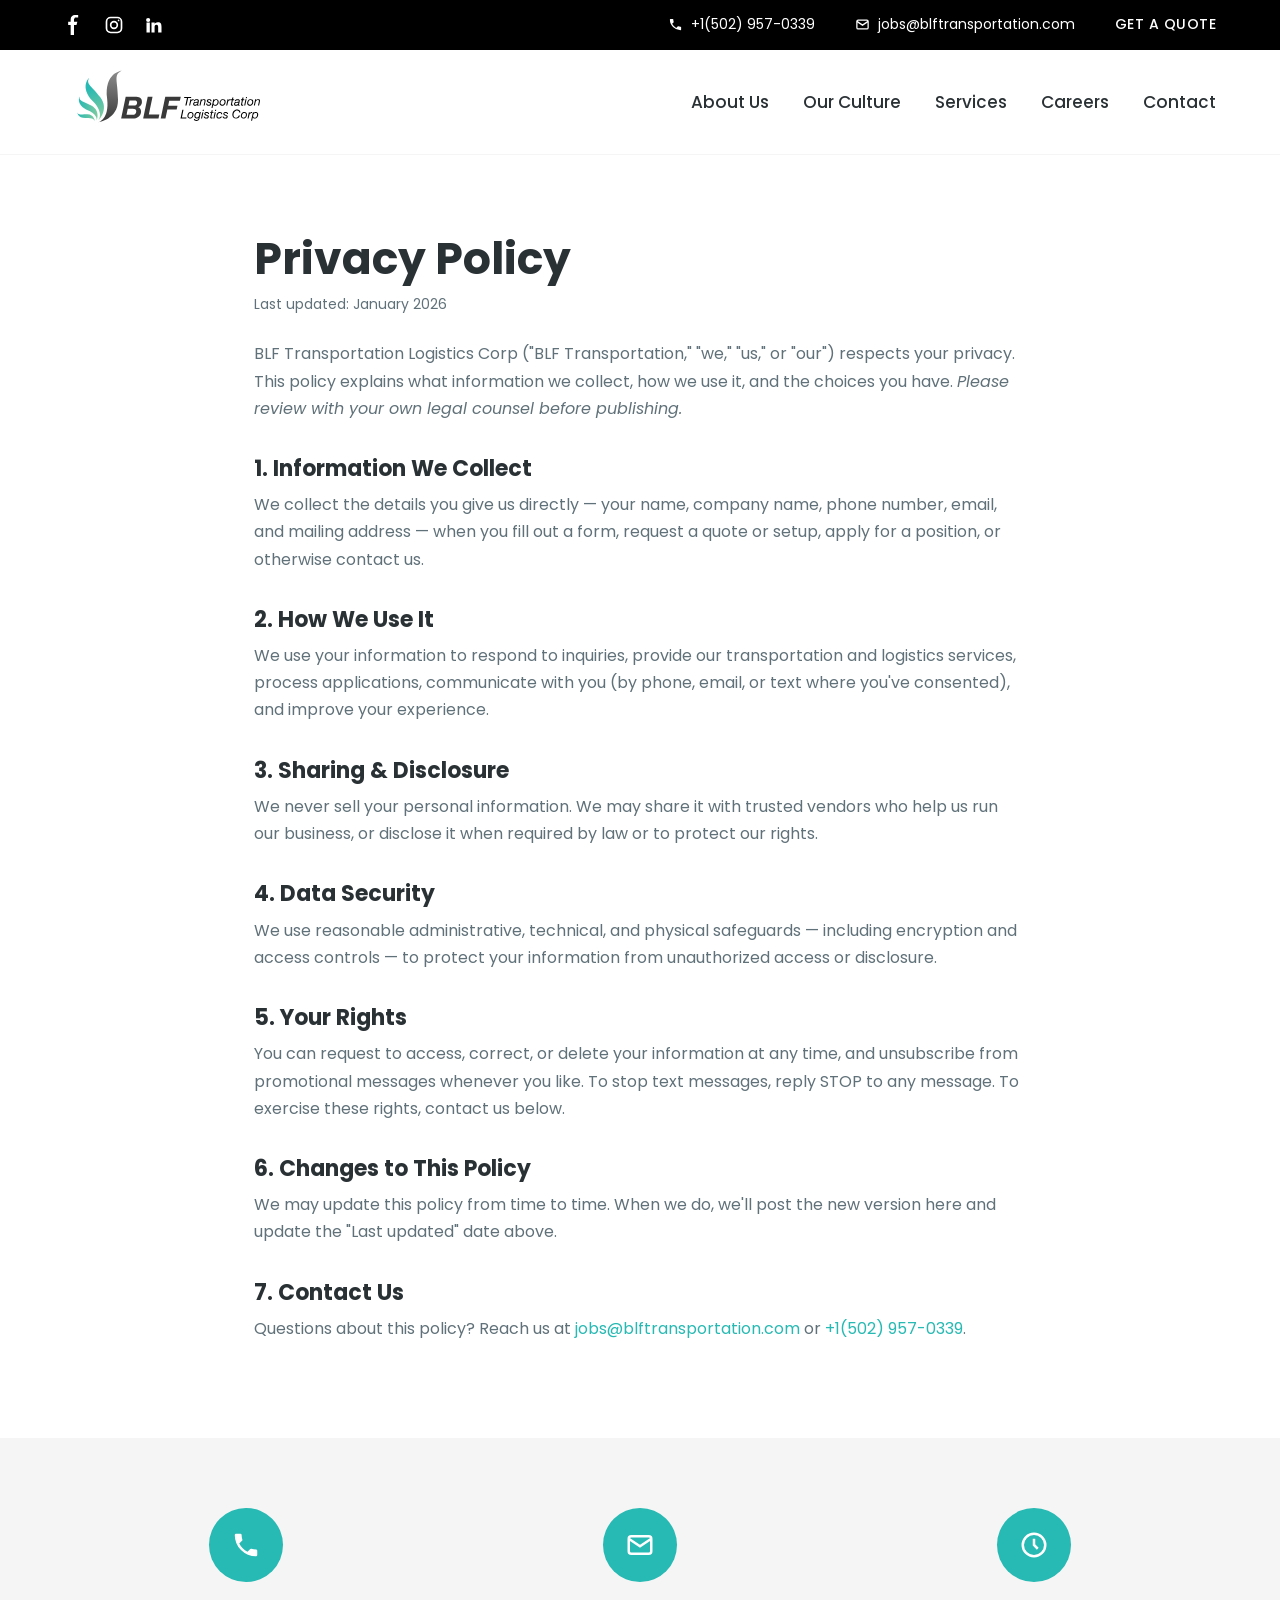
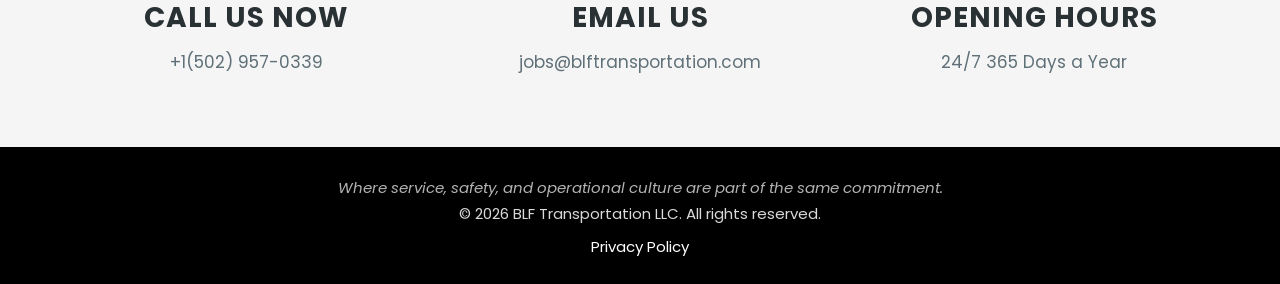
<file: privacy-policy.html>
<!DOCTYPE html>
<html lang="en">
<head>
  <meta charset="UTF-8">
  <meta name="viewport" content="width=device-width, initial-scale=1.0">
  <title>Privacy Policy | BLF Transportation</title>
  <meta name="description" content="BLF Transportation Logistics Corp privacy policy — how we collect, use, share and protect your contact information.">
  <link rel="preconnect" href="https://fonts.googleapis.com">
  <link rel="preconnect" href="https://fonts.gstatic.com" crossorigin>
  <link href="https://fonts.googleapis.com/css2?family=Poppins:ital,wght@0,400;0,500;0,600;0,700;0,800;1,700;1,800&family=Open+Sans:wght@400;500;600&display=swap" rel="stylesheet">
  <link rel="stylesheet" href="css/styles.css?v=3">
  <style>
    .legal { max-width: 820px; }
    .legal h1 { font-size: clamp(30px,4vw,44px); font-weight: 700; margin-bottom: 8px; }
    .legal h2 { font-size: 22px; font-weight: 700; margin: 34px 0 10px; }
    .legal .updated { color: var(--body); font-size: 14px; margin-bottom: 24px; }
  </style>
</head>
<body data-page="privacy">
  <div id="site-header"></div>

  <section class="section">
    <div class="container legal">
      <h1>Privacy Policy</h1>
      <p class="updated">Last updated: January 2026</p>
      <p>BLF Transportation Logistics Corp ("BLF Transportation," "we," "us," or "our") respects your privacy. This policy explains what information we collect, how we use it, and the choices you have. <em>Please review with your own legal counsel before publishing.</em></p>

      <h2>1. Information We Collect</h2>
      <p>We collect the details you give us directly — your name, company name, phone number, email, and mailing address — when you fill out a form, request a quote or setup, apply for a position, or otherwise contact us.</p>

      <h2>2. How We Use It</h2>
      <p>We use your information to respond to inquiries, provide our transportation and logistics services, process applications, communicate with you (by phone, email, or text where you've consented), and improve your experience.</p>

      <h2>3. Sharing &amp; Disclosure</h2>
      <p>We never sell your personal information. We may share it with trusted vendors who help us run our business, or disclose it when required by law or to protect our rights.</p>

      <h2>4. Data Security</h2>
      <p>We use reasonable administrative, technical, and physical safeguards — including encryption and access controls — to protect your information from unauthorized access or disclosure.</p>

      <h2>5. Your Rights</h2>
      <p>You can request to access, correct, or delete your information at any time, and unsubscribe from promotional messages whenever you like. To stop text messages, reply STOP to any message. To exercise these rights, contact us below.</p>

      <h2>6. Changes to This Policy</h2>
      <p>We may update this policy from time to time. When we do, we'll post the new version here and update the "Last updated" date above.</p>

      <h2>7. Contact Us</h2>
      <p>Questions about this policy? Reach us at <a href="mailto:jobs@blftransportation.com">jobs@blftransportation.com</a> or <a href="tel:+15029570339">+1(502) 957-0339</a>.</p>
    </div>
  </section>

  <div id="site-footer"></div>
  <script src="js/site.js?v=3"></script>
</body>
</html>
</file>
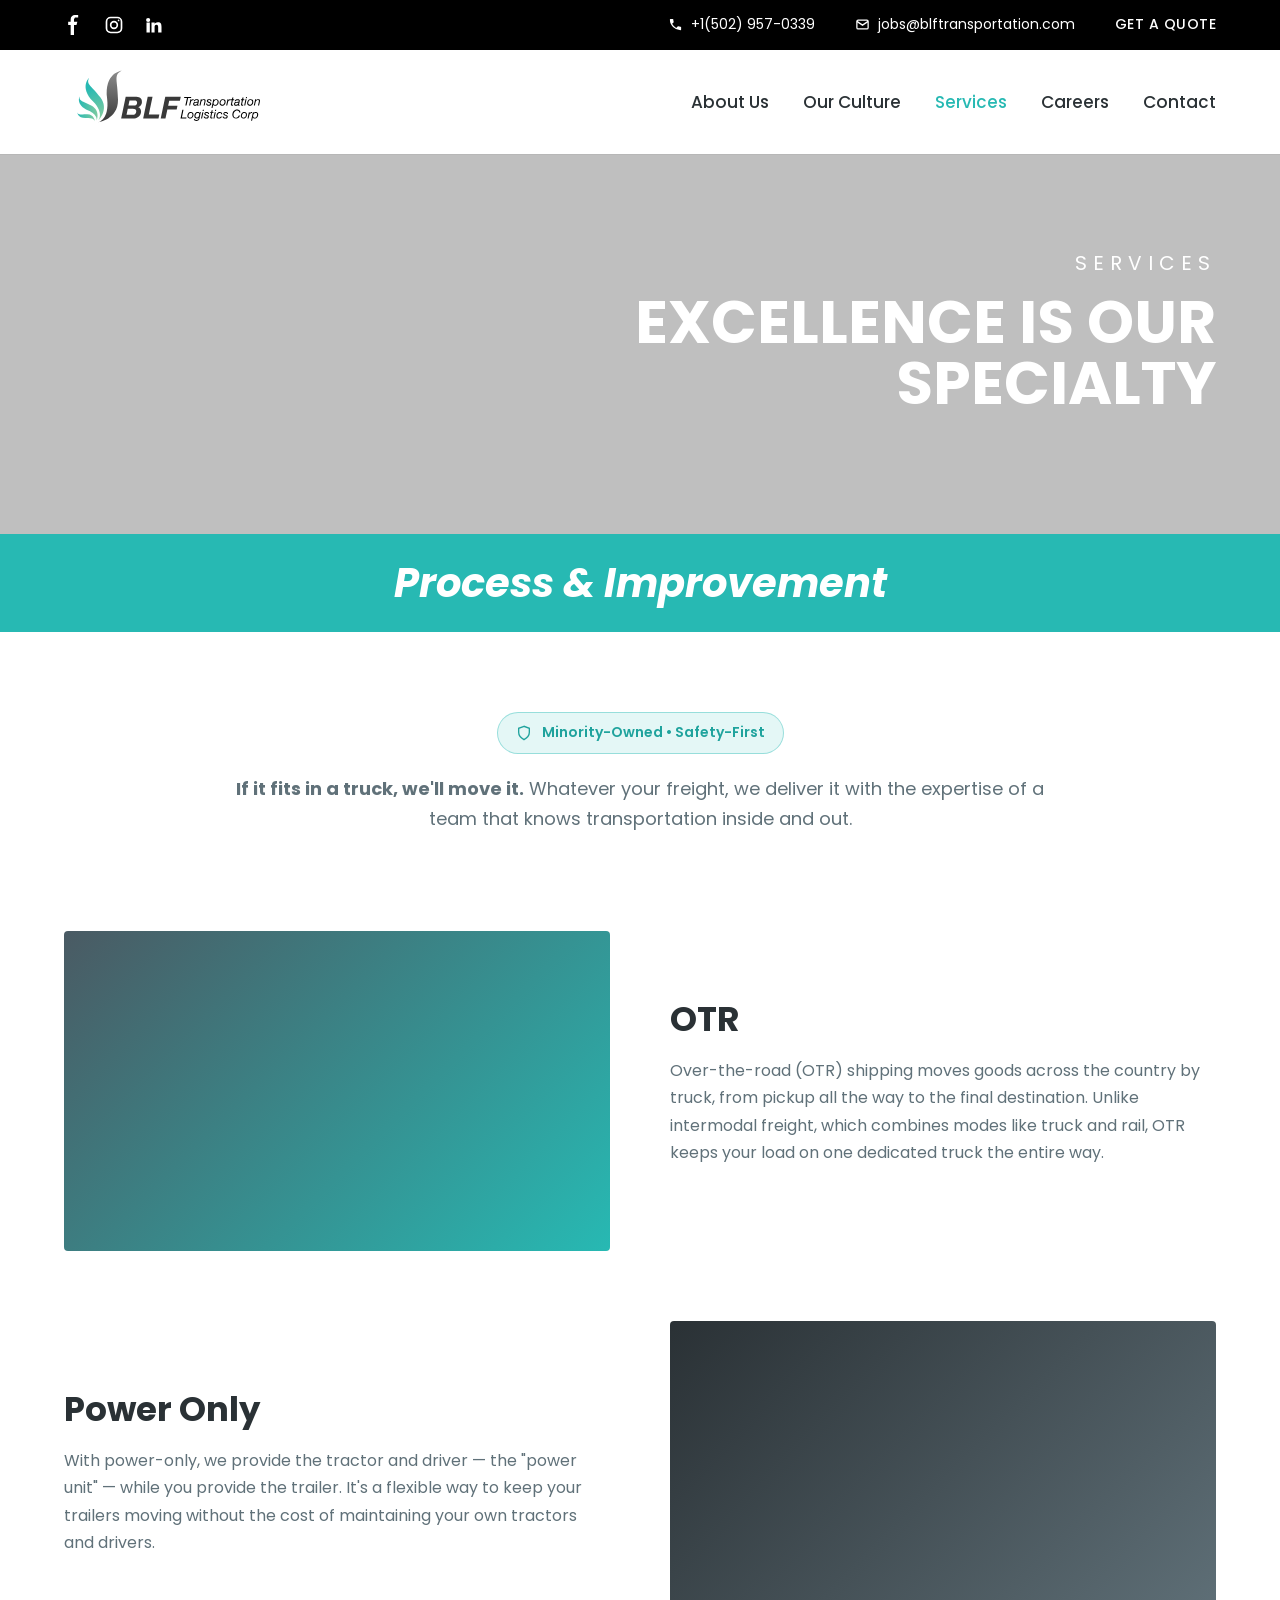
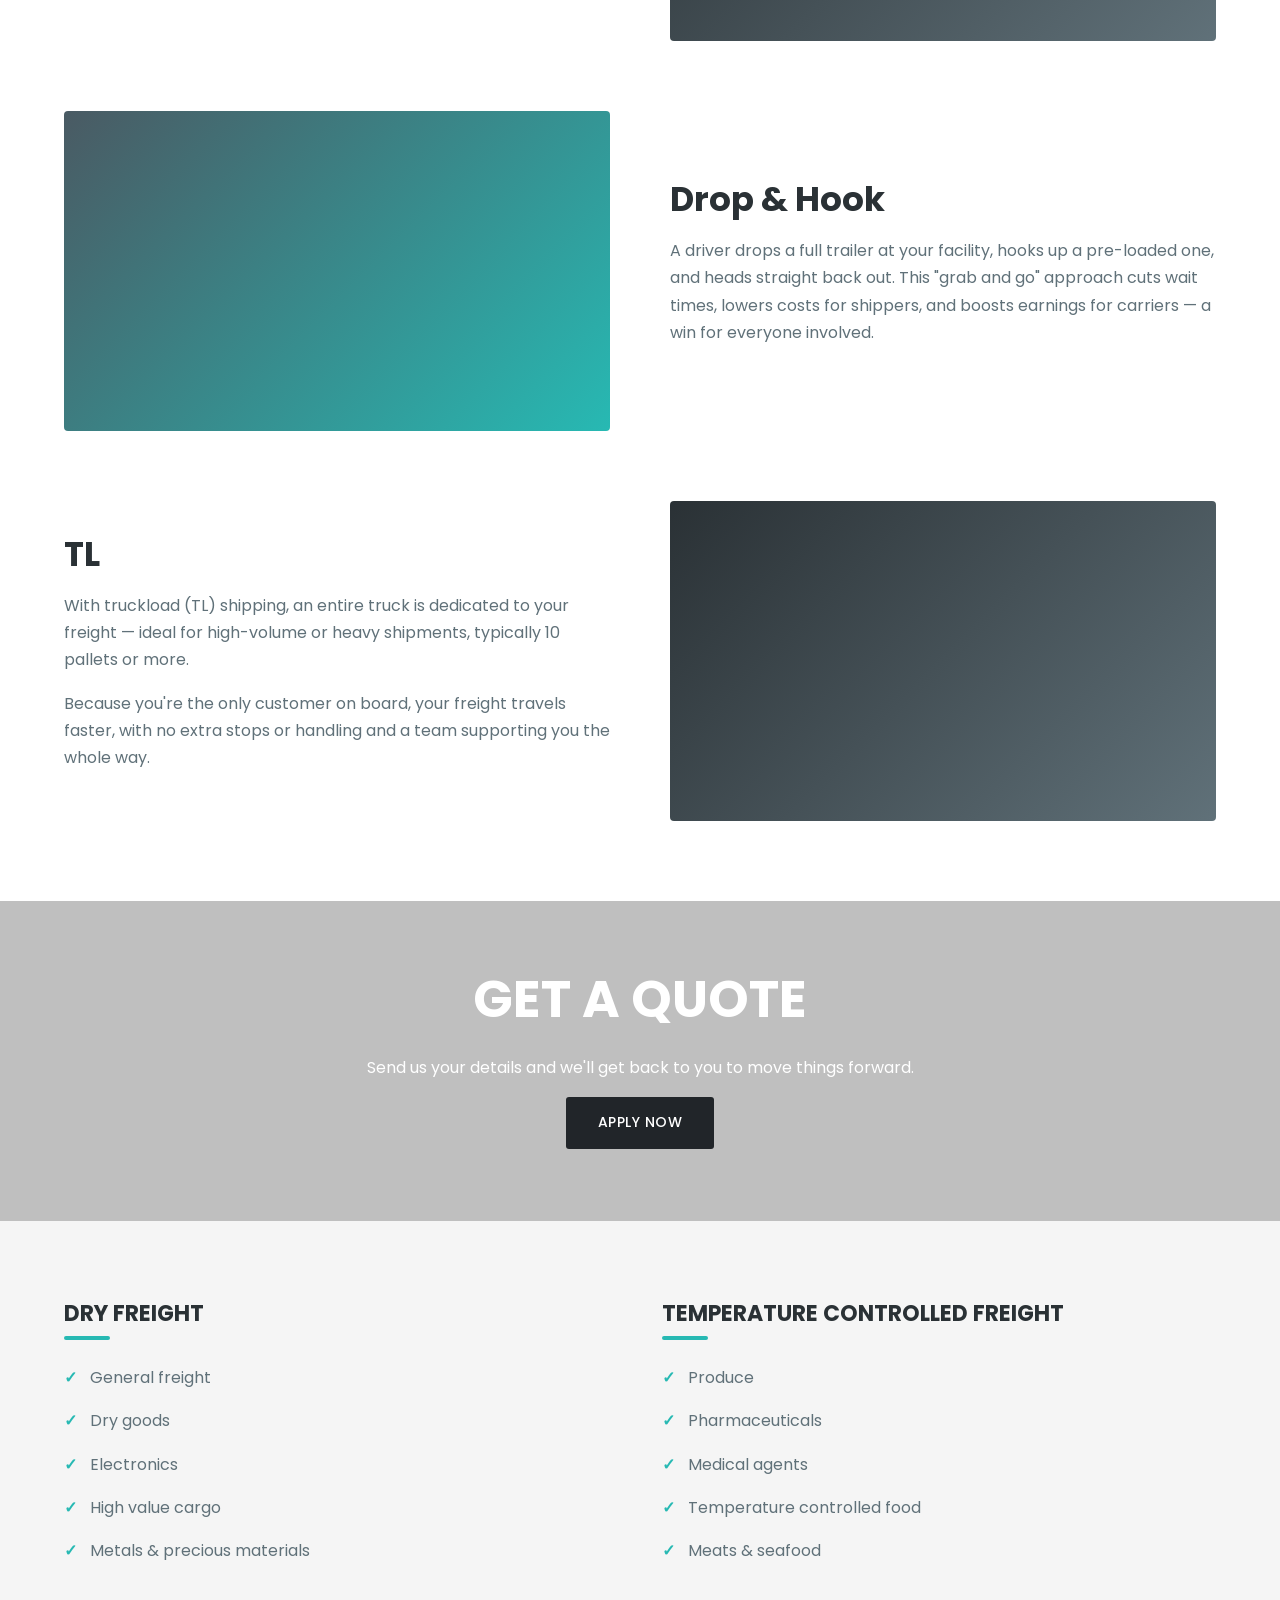
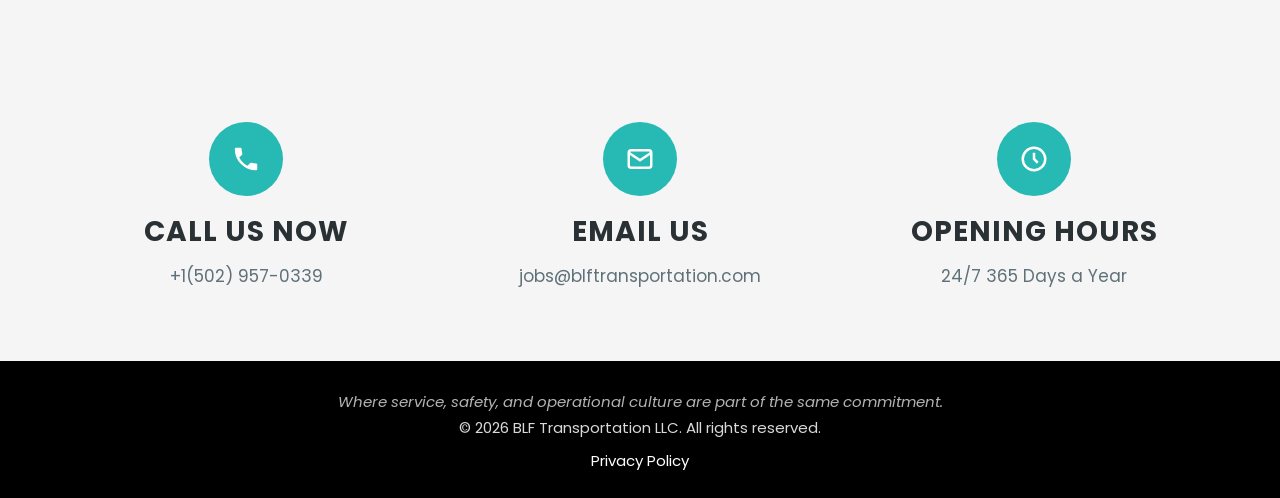
<file: services.html>
<!DOCTYPE html>
<html lang="en">
<head>
  <meta charset="UTF-8">
  <meta name="viewport" content="width=device-width, initial-scale=1.0">
  <title>Services | BLF Transportation</title>
  <meta name="description" content="Excellence is our specialty. BLF Transportation offers OTR, Power Only, Drop & Hook and TL services for dry and temperature-controlled freight.">
  <link rel="preconnect" href="https://fonts.googleapis.com">
  <link rel="preconnect" href="https://fonts.gstatic.com" crossorigin>
  <link href="https://fonts.googleapis.com/css2?family=Poppins:ital,wght@0,400;0,500;0,600;0,700;0,800;1,700;1,800&family=Open+Sans:wght@400;500;600&display=swap" rel="stylesheet">
  <link rel="stylesheet" href="css/styles.css?v=3">
</head>
<body data-page="services">
  <div id="site-header"></div>

  <section class="hero hero--sm hero--right" style="background-image:url('https://images.leadconnectorhq.com/image/f_webp/q_80/r_1200/u_https://assets.cdn.filesafe.space/akLPiKr1YIqw6x20rRi6/media/627c2a4a666f3582ea0e481b.jpeg')">
    <div class="container"><div class="hero__inner">
      <span class="hero__eyebrow">Services</span>
      <h1 class="hero__title">Excellence is our specialty</h1>
    </div></div>
  </section>

  <div class="band"><h2>Process &amp; Improvement</h2></div>

  <section class="section">
    <div class="container" style="max-width:900px;text-align:center">
      <span class="badge"><svg viewBox="0 0 24 24" fill="none" stroke="currentColor" stroke-width="2"><path d="M12 2 4 5v6c0 5 3.4 8.6 8 11 4.6-2.4 8-6 8-11V5z"/></svg> Minority-Owned &bull; Safety-First</span>
      <p style="font-size:18px"><strong>If it fits in a truck, we'll move it.</strong> Whatever your freight, we deliver it with the expertise of a team that knows transportation inside and out.</p>
    </div>
  </section>

  <!-- Alternating service rows. Replace the placeholder media backgrounds with real photos in /assets. -->
  <section class="section" style="padding-top:0">
    <div class="container">
      <div class="altrow">
        <div class="altrow__media" style="min-height:320px;background:linear-gradient(135deg,#4a5a63,#27b9b3);border-radius:4px"></div>
        <div>
          <h3>OTR</h3>
          <p>Over-the-road (OTR) shipping moves goods across the country by truck, from pickup all the way to the final destination. Unlike intermodal freight, which combines modes like truck and rail, OTR keeps your load on one dedicated truck the entire way.</p>
        </div>
      </div>

      <div class="altrow altrow--flip">
        <div class="altrow__media" style="min-height:320px;background:linear-gradient(135deg,#2A3135,#607179);border-radius:4px"></div>
        <div>
          <h3>Power Only</h3>
          <p>With power-only, we provide the tractor and driver &mdash; the "power unit" &mdash; while you provide the trailer. It's a flexible way to keep your trailers moving without the cost of maintaining your own tractors and drivers.</p>
        </div>
      </div>

      <div class="altrow">
        <div class="altrow__media" style="min-height:320px;background:linear-gradient(135deg,#4a5a63,#27b9b3);border-radius:4px"></div>
        <div>
          <h3>Drop &amp; Hook</h3>
          <p>A driver drops a full trailer at your facility, hooks up a pre-loaded one, and heads straight back out. This "grab and go" approach cuts wait times, lowers costs for shippers, and boosts earnings for carriers &mdash; a win for everyone involved.</p>
        </div>
      </div>

      <div class="altrow altrow--flip">
        <div class="altrow__media" style="min-height:320px;background:linear-gradient(135deg,#2A3135,#607179);border-radius:4px"></div>
        <div>
          <h3>TL</h3>
          <p>With truckload (TL) shipping, an entire truck is dedicated to your freight &mdash; ideal for high-volume or heavy shipments, typically 10 pallets or more.</p>
          <p>Because you're the only customer on board, your freight travels faster, with no extra stops or handling and a team supporting you the whole way.</p>
        </div>
      </div>
    </div>
  </section>

  <!-- Mid-page CTA -->
  <section class="hero hero--sm" style="background-image:url('https://images.leadconnectorhq.com/image/f_webp/q_80/r_1200/u_https://assets.cdn.filesafe.space/akLPiKr1YIqw6x20rRi6/media/626ad5af8528ac3718a0c915.jpeg');min-height:320px">
    <div class="container text-center" style="width:100%">
      <div style="max-width:640px;margin:0 auto">
        <h2 class="hero__title" style="font-size:clamp(32px,4vw,52px)">Get a Quote</h2>
        <p style="color:#fff">Send us your details and we'll get back to you to move things forward.</p>
        <a href="https://intelliapp.driverapponline.com/c/blftransportation" target="_blank" rel="noopener" class="btn btn--primary">Apply Now</a>
      </div>
    </div>
  </section>

  <!-- Cargo types -->
  <section class="section section--grey">
    <div class="container">
      <div class="cargo">
        <div>
          <h3>Dry Freight</h3>
          <ul>
            <li>General freight</li>
            <li>Dry goods</li>
            <li>Electronics</li>
            <li>High value cargo</li>
            <li>Metals &amp; precious materials</li>
          </ul>
        </div>
        <div>
          <h3>Temperature Controlled Freight</h3>
          <ul>
            <li>Produce</li>
            <li>Pharmaceuticals</li>
            <li>Medical agents</li>
            <li>Temperature controlled food</li>
            <li>Meats &amp; seafood</li>
          </ul>
        </div>
      </div>
    </div>
  </section>

  <div id="site-footer"></div>
  <script src="js/site.js?v=3"></script>
</body>
</html>
</file>
<file: css/styles.css>
/* ==========================================================================
   BLF Transportation — global stylesheet
   Design tokens mirror blftransportation.com (see BLF-SITE-SPEC.md)
   ========================================================================== */

/* ---------- Design tokens ---------- */
:root {
  --teal: #27B9B3;
  --teal-dark: #1fa39d;
  --charcoal: #212529;
  --charcoal-alt: #2A3135;
  --heading: #2A3135;
  --body: #607179;
  --white: #ffffff;
  --black: #000000;
  --grey-100: #fafafa;
  --grey-200: #f5f5f5;
  --grey-300: #e9ecef;
  --field-bg: #f2f4f5;

  --font: "Poppins", "Open Sans", "Segoe UI", Arial, sans-serif;

  --maxw: 1200px;
  --radius: 3px;
}

/* ---------- Reset ---------- */
*, *::before, *::after { box-sizing: border-box; }
html { scroll-behavior: smooth; }
body {
  margin: 0;
  font-family: var(--font);
  color: var(--body);
  font-size: 16px;
  line-height: 1.7;
  background: var(--white);
  -webkit-font-smoothing: antialiased;
}
img { max-width: 100%; display: block; }
a { color: var(--teal); text-decoration: none; }
a:hover { color: var(--teal-dark); }
h1, h2, h3, h4 { font-family: var(--font); color: var(--heading); margin: 0 0 .5em; line-height: 1.15; }
p { margin: 0 0 1rem; }

.container { width: 100%; max-width: var(--maxw); margin: 0 auto; padding: 0 24px; }
.text-center { text-align: center; }

/* ---------- Buttons ---------- */
.btn {
  display: inline-block;
  font-family: var(--font);
  font-weight: 500;
  text-transform: uppercase;
  letter-spacing: .5px;
  border: none;
  cursor: pointer;
  border-radius: var(--radius);
  transition: background .2s, color .2s, transform .1s;
}
.btn:active { transform: translateY(1px); }
.btn--primary {
  background: var(--charcoal);
  color: var(--white);
  padding: 14px 32px;
  font-size: 14px;
}
.btn--primary:hover { background: var(--teal); color: var(--white); }
.btn--light {
  background: var(--white);
  color: var(--charcoal);
  padding: 16px 34px;
  border-radius: 0;
  font-size: 14px;
}
.btn--light:hover { background: var(--teal); color: var(--white); }
.btn--block { display: block; width: 100%; text-align: center; padding: 16px; }

/* ==========================================================================
   Top utility bar
   ========================================================================== */
.topbar {
  background: var(--black);
  color: var(--white);
  font-size: 14px;
}
.topbar .container {
  display: flex;
  align-items: center;
  justify-content: space-between;
  min-height: 50px;
  gap: 24px;
}
.topbar__social { display: flex; gap: 20px; }
.topbar__social a { color: var(--white); display: inline-flex; }
.topbar__social a:hover { color: var(--teal); }
.topbar__contact { display: flex; gap: 40px; margin-left: auto; align-items: center; }
.topbar__contact a { color: var(--white); display: inline-flex; align-items: center; gap: 8px; }
.topbar__contact a:hover { color: var(--teal); }
.topbar__cta { color: var(--white); text-transform: uppercase; letter-spacing: .5px; font-weight: 500; }

/* ==========================================================================
   Header / nav
   ========================================================================== */
.header { background: var(--white); position: sticky; top: 0; z-index: 100; box-shadow: 0 1px 0 rgba(0,0,0,.04); }
.header .container {
  display: flex;
  align-items: center;
  justify-content: space-between;
  min-height: 104px;
  gap: 24px;
}
.logo { display: flex; align-items: center; }
.logo img { height: 76px; width: auto; display: block; }

.nav { display: flex; align-items: center; }
.nav ul { list-style: none; display: flex; gap: 34px; margin: 0; padding: 0; }
.nav > ul > li { position: relative; }
.nav a {
  color: var(--heading);
  font-weight: 500;
  font-size: 17px;
  padding: 12px 0;
  display: inline-block;
}
.nav a:hover, .nav .active > a, .nav li:hover > a { color: var(--teal); }

/* dropdown */
.nav .has-dropdown > .dropdown {
  position: absolute;
  top: 100%;
  right: 0;
  min-width: 220px;
  background: var(--white);
  box-shadow: 0 10px 30px rgba(0,0,0,.12);
  border-radius: 4px;
  padding: 8px 0;
  opacity: 0;
  visibility: hidden;
  transform: translateY(8px);
  transition: opacity .2s, transform .2s, visibility .2s;
  list-style: none;
  margin: 0;
  z-index: 10;
}
.nav .has-dropdown:hover > .dropdown,
.nav .has-dropdown.open > .dropdown { opacity: 1; visibility: visible; transform: translateY(0); }
.nav .dropdown li + li { border-top: 1px solid var(--grey-300); }
.nav .dropdown a { display: block; padding: 14px 24px; font-weight: 700; font-size: 15px; color: var(--heading); }
.nav .dropdown a:hover { color: var(--teal); }

/* mobile toggle */
.nav-toggle { display: none; background: none; border: none; cursor: pointer; padding: 8px; }
.nav-toggle span { display: block; width: 26px; height: 3px; background: var(--heading); margin: 5px 0; transition: .3s; }

/* ==========================================================================
   Hero
   ========================================================================== */
.hero {
  position: relative;
  min-height: 560px;
  display: flex;
  align-items: center;
  background-size: cover;
  background-position: center;
  color: var(--white);
}
.hero::after { content: ""; position: absolute; inset: 0; background: rgba(0,0,0,.25); }
.hero .container { position: relative; z-index: 2; }
.hero__inner { max-width: 640px; }
.hero--right .hero__inner { margin-left: auto; text-align: right; }
.hero__eyebrow {
  text-transform: uppercase;
  letter-spacing: 6px;
  font-size: 20px;
  font-weight: 400;
  color: var(--white);
  margin-bottom: 12px;
  display: block;
}
.hero__title {
  color: var(--white);
  text-transform: uppercase;
  font-weight: 700;
  font-size: clamp(40px, 6vw, 76px);
  line-height: 1.02;
  margin: 0 0 28px;
}
.hero--sm { min-height: 380px; }
.hero--sm .hero__title { font-size: clamp(36px, 5vw, 60px); }

/* ==========================================================================
   Teal band
   ========================================================================== */
.band {
  background: var(--teal);
  color: var(--white);
  text-align: center;
  padding: 26px 24px;
}
.band h2 { color: var(--white); font-style: italic; font-weight: 700; font-size: clamp(26px, 3.5vw, 40px); margin: 0; }

/* ==========================================================================
   Sections & headings
   ========================================================================== */
.section { padding: 80px 0; }
.section--grey { background: var(--grey-200); }
.section--dark { background: var(--black); color: rgba(255,255,255,.85); }
.section--dark h2, .section--dark h3 { color: var(--white); }

.section-title { text-align: center; margin-bottom: 50px; }
.section-title h2 { font-weight: 700; font-size: clamp(30px, 4vw, 44px); text-transform: uppercase; }
.section-title .rule { width: 90px; height: 4px; background: var(--teal); margin: 14px auto 0; border-radius: 2px; }

/* feature 3-col */
.features { display: grid; grid-template-columns: repeat(3, 1fr); gap: 44px; }
.feature h3 { font-size: 22px; font-weight: 700; text-transform: uppercase; margin-bottom: 14px; }
.feature h3::after { content: ""; display: block; width: 46px; height: 4px; background: var(--teal); margin-top: 12px; border-radius: 2px; }
.feature p { font-size: 15px; }

/* full-width image band */
.imgband { width: 100%; height: 620px; background-size: cover; background-position: center; }

/* call line */
.callline { background: var(--grey-200); text-align: center; padding: 40px 24px; color: var(--body); font-size: 18px; }
.callline strong { color: var(--heading); }

/* services grid (dark section) */
.svc-grid { display: grid; grid-template-columns: 1fr 1fr; gap: 50px 60px; }
.svc h3 { color: var(--teal); font-size: 26px; font-weight: 700; margin-bottom: 14px; }
.svc p { color: rgba(255,255,255,.85); margin-bottom: 22px; }

/* alternating rows (services detail) */
.altrow { display: grid; grid-template-columns: 1fr 1fr; gap: 60px; align-items: center; margin-bottom: 70px; }
.altrow:last-child { margin-bottom: 0; }
.altrow--flip .altrow__media { order: 2; }
.altrow__media img { width: 100%; border-radius: 4px; object-fit: cover; }
.altrow h3 { font-size: 34px; font-weight: 700; margin-bottom: 18px; }

/* split CTA (photo + form) */
.split { display: grid; grid-template-columns: 1fr 1fr; min-height: 640px; }
.split__media {
  position: relative;
  background-size: cover; background-position: center;
  display: flex; align-items: center; padding: 60px;
}
.split__media::after { content: ""; position: absolute; inset: 0; background: linear-gradient(90deg, rgba(0,0,0,.55), rgba(0,0,0,.15)); }
.split__media-inner { position: relative; z-index: 2; color: var(--white); max-width: 480px; }
.split__media h2 { color: var(--white); text-transform: uppercase; font-size: clamp(34px, 4vw, 52px); font-weight: 700; }
.split__media p { color: rgba(255,255,255,.9); font-size: 15px; }
.split__form { background: var(--white); display: flex; align-items: center; padding: 60px; }
.split__form-inner { width: 100%; max-width: 460px; margin: 0 auto; }

/* cargo lists */
.cargo { display: grid; grid-template-columns: 1fr 1fr; gap: 44px; }
.cargo h3 { text-transform: uppercase; font-weight: 700; font-size: 22px; margin-bottom: 16px; }
.cargo h3::after { content: ""; display: block; width: 46px; height: 4px; background: var(--teal); margin-top: 10px; border-radius: 2px; }
.cargo ul { list-style: none; padding: 0; margin: 0; }
.cargo li { padding: 8px 0 8px 26px; position: relative; }
.cargo li::before { content: "\2713"; color: var(--teal); position: absolute; left: 0; font-weight: 700; }

/* ==========================================================================
   Forms
   ========================================================================== */
.form-card h2 { text-align: center; text-transform: uppercase; font-weight: 700; font-size: clamp(28px, 3.5vw, 40px); }
.form-card > p { text-align: center; margin-bottom: 30px; }
.field { margin-bottom: 20px; }
.field label { display: block; font-size: 14px; color: var(--heading); margin-bottom: 8px; }
.field .req { color: var(--body); }
.field input, .field select, .field textarea {
  width: 100%;
  background: var(--field-bg);
  border: 1px solid var(--grey-300);
  border-radius: 4px;
  padding: 14px 16px;
  font-family: var(--font);
  font-size: 15px;
  color: var(--heading);
}
.field textarea { min-height: 120px; resize: vertical; }
.field input:focus, .field select:focus, .field textarea:focus { outline: none; border-color: var(--teal); }
.consent { display: flex; gap: 12px; align-items: flex-start; font-size: 13px; margin: 18px 0 22px; }
.consent input { margin-top: 3px; }
.form-status { display: none; margin-top: 14px; font-size: 14px; line-height: 1.5; }
.form-status.show { display: block; }
.form-status.ok { color: #1a8f57; }
.form-status.error { color: #c0392b; }

/* trust strip (under hero) */
.trust-strip { background: var(--charcoal); color: #fff; }
.trust-strip .container { display: flex; flex-wrap: wrap; justify-content: center; align-items: center; gap: 14px 40px; padding: 16px 24px; text-align: center; }
.trust-strip span { display: inline-flex; align-items: center; gap: 10px; font-size: 15px; font-weight: 500; letter-spacing: .3px; }
.trust-strip span svg { width: 18px; height: 18px; color: var(--teal); flex: none; }

/* pull quote band */
.quote { background: var(--charcoal-alt); color: #fff; text-align: center; padding: 74px 24px; }
.quote blockquote { max-width: 900px; margin: 0 auto; font-size: clamp(22px, 3vw, 34px); font-weight: 600; line-height: 1.35; font-style: italic; }
.quote blockquote span { color: var(--teal); font-style: normal; }
.quote cite { display: block; margin-top: 18px; font-size: 14px; font-style: normal; color: rgba(255,255,255,.6); letter-spacing: 2px; text-transform: uppercase; }

/* mission / vision / values grid */
.mv-grid { display: grid; grid-template-columns: repeat(2, 1fr); gap: 44px; }
.mv { background: var(--grey-200); border-top: 4px solid var(--teal); padding: 38px 34px; border-radius: 4px; }
.mv h3 { text-transform: uppercase; font-weight: 700; font-size: 24px; letter-spacing: 1px; margin-bottom: 16px; }
.mv p { font-size: 15px; }
.mv p:last-child { margin-bottom: 0; }

/* badge / safety callout */
.badge { display: inline-flex; align-items: center; gap: 10px; background: rgba(39,185,179,.12); color: var(--teal-dark); border: 1px solid rgba(39,185,179,.4); border-radius: 999px; padding: 8px 18px; font-size: 14px; font-weight: 600; margin-bottom: 20px; }
.badge svg { width: 16px; height: 16px; }

.safety { display: grid; grid-template-columns: 1.1fr 1fr; gap: 50px; align-items: center; }
.safety h2 { font-size: clamp(28px, 3.5vw, 40px); font-weight: 700; text-transform: uppercase; }
.safety__points { list-style: none; padding: 0; margin: 22px 0 0; }
.safety__points li { padding: 10px 0 10px 34px; position: relative; font-weight: 500; color: var(--heading); }
.safety__points li::before { content: "\2713"; position: absolute; left: 0; top: 10px; width: 22px; height: 22px; background: var(--teal); color: #fff; border-radius: 50%; font-size: 13px; text-align: center; line-height: 22px; }
.footer-tagline { color: rgba(255,255,255,.7); font-style: italic; display: block; margin-top: 4px; }

/* ==========================================================================
   Footer
   ========================================================================== */
.footer-contact { background: var(--grey-200); padding: 70px 0; }
.footer-contact .cols { display: grid; grid-template-columns: repeat(3, 1fr); gap: 30px; text-align: center; }
.fc-icon {
  width: 74px; height: 74px; border-radius: 50%;
  background: var(--teal); color: var(--white);
  display: flex; align-items: center; justify-content: center;
  margin: 0 auto 20px;
}
.fc-icon svg { width: 30px; height: 30px; }
.footer-contact h3 { text-transform: uppercase; font-weight: 700; font-size: 28px; letter-spacing: 1px; }
.footer-contact p { color: var(--body); font-size: 17px; margin: 0; }

.footer-bottom { background: var(--black); color: rgba(255,255,255,.85); text-align: center; padding: 24px; font-size: 15px; }
.footer-bottom a { color: var(--teal); }
.footer-bottom .privacy { display: block; margin-top: 8px; color: var(--white); }

/* ==========================================================================
   Responsive
   ========================================================================== */
@media (max-width: 900px) {
  .features, .svc-grid, .altrow, .split, .cargo, .footer-contact .cols, .mv-grid, .safety { grid-template-columns: 1fr; }
  .altrow--flip .altrow__media { order: 0; }
  .split { min-height: 0; }
  .split__media, .split__form { padding: 44px 24px; }
  .topbar__contact { gap: 18px; }
  .hero--right .hero__inner { text-align: left; margin-left: 0; }

  .nav ul { display: none; }
  .nav.open ul {
    display: flex; flex-direction: column; gap: 0;
    position: absolute; top: 100%; left: 0; right: 0;
    background: var(--white); box-shadow: 0 10px 30px rgba(0,0,0,.12); padding: 8px 0;
  }
  .nav.open > ul > li { padding: 0 24px; }
  .nav .has-dropdown > .dropdown { position: static; opacity: 1; visibility: visible; transform: none; box-shadow: none; min-width: 0; padding-left: 16px; }
  .nav-toggle { display: block; }
  .header .container { flex-wrap: wrap; }
}
@media (max-width: 620px) {
  .topbar .container { flex-wrap: wrap; min-height: 0; padding: 8px 24px; gap: 10px; }
  .topbar__contact { flex-direction: column; gap: 4px; align-items: flex-start; }
  .imgband { height: 340px; }
  .section { padding: 54px 0; }
}
</file>
